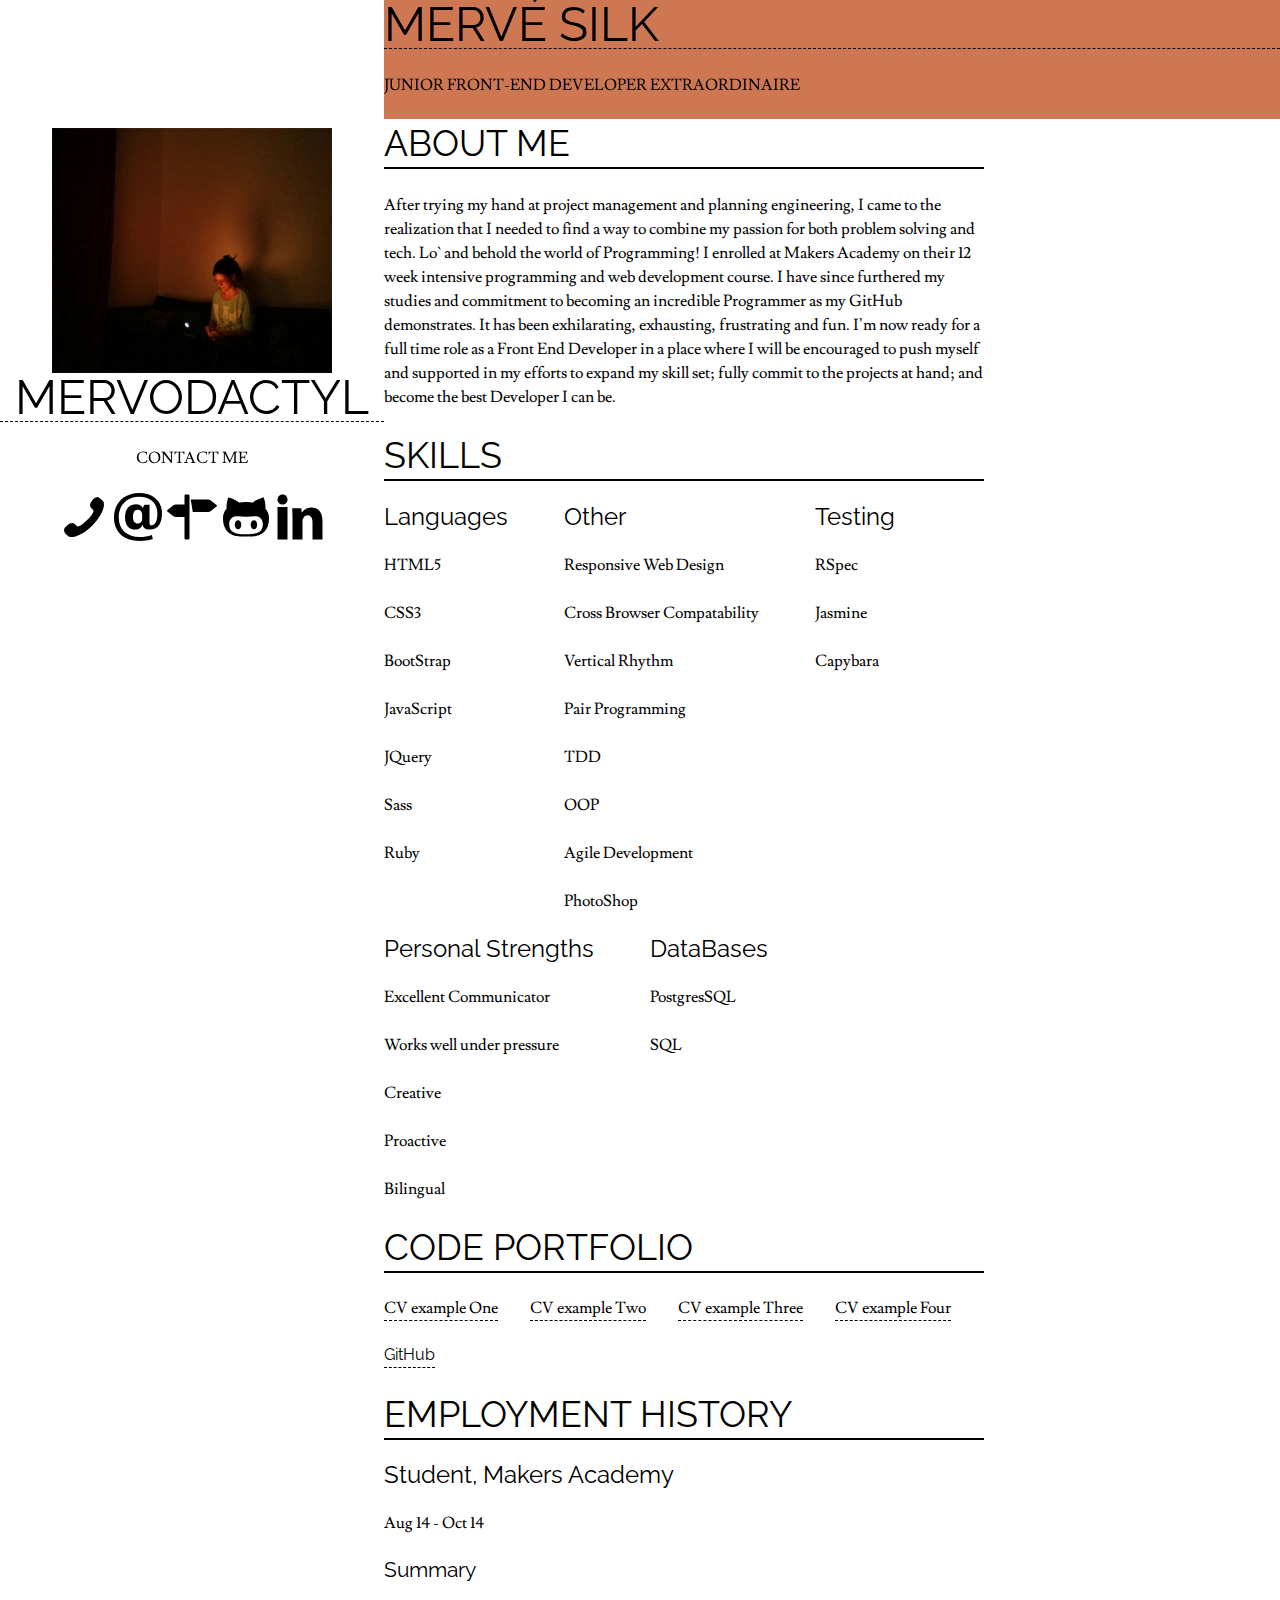
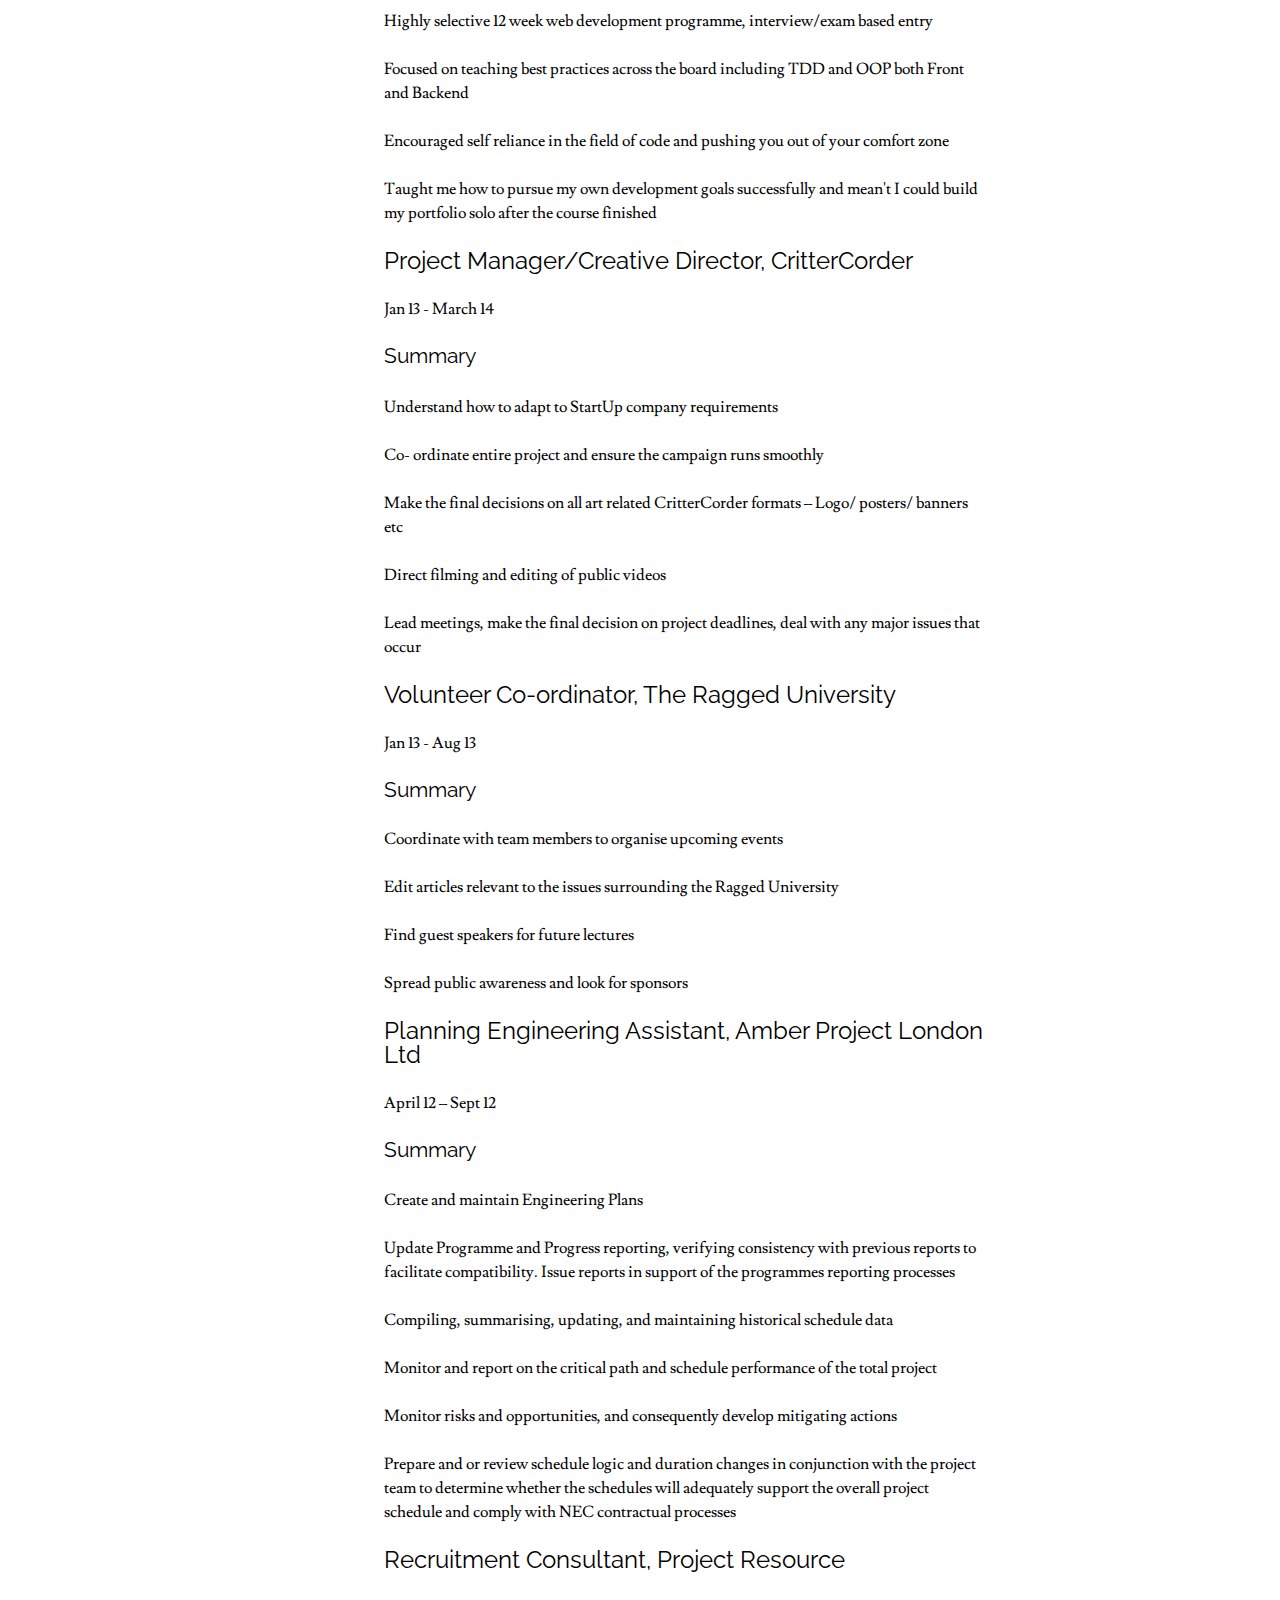
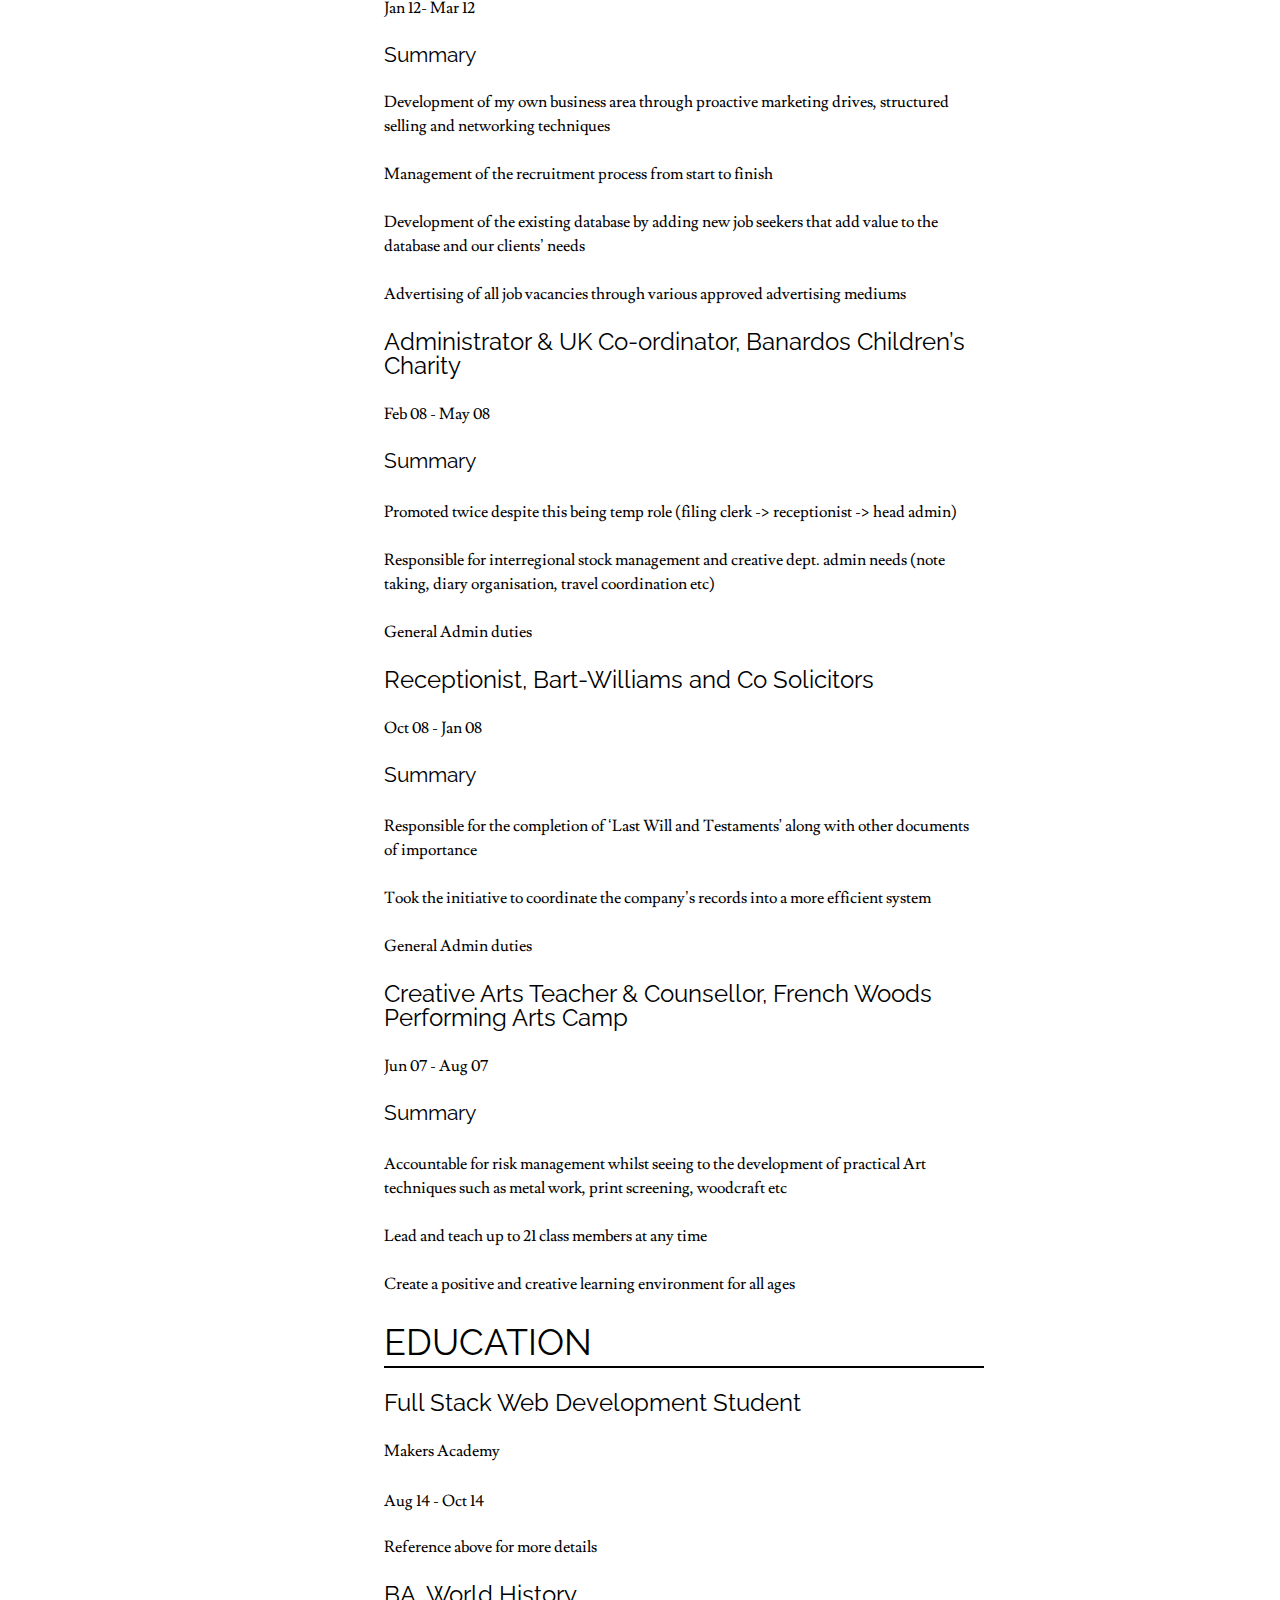
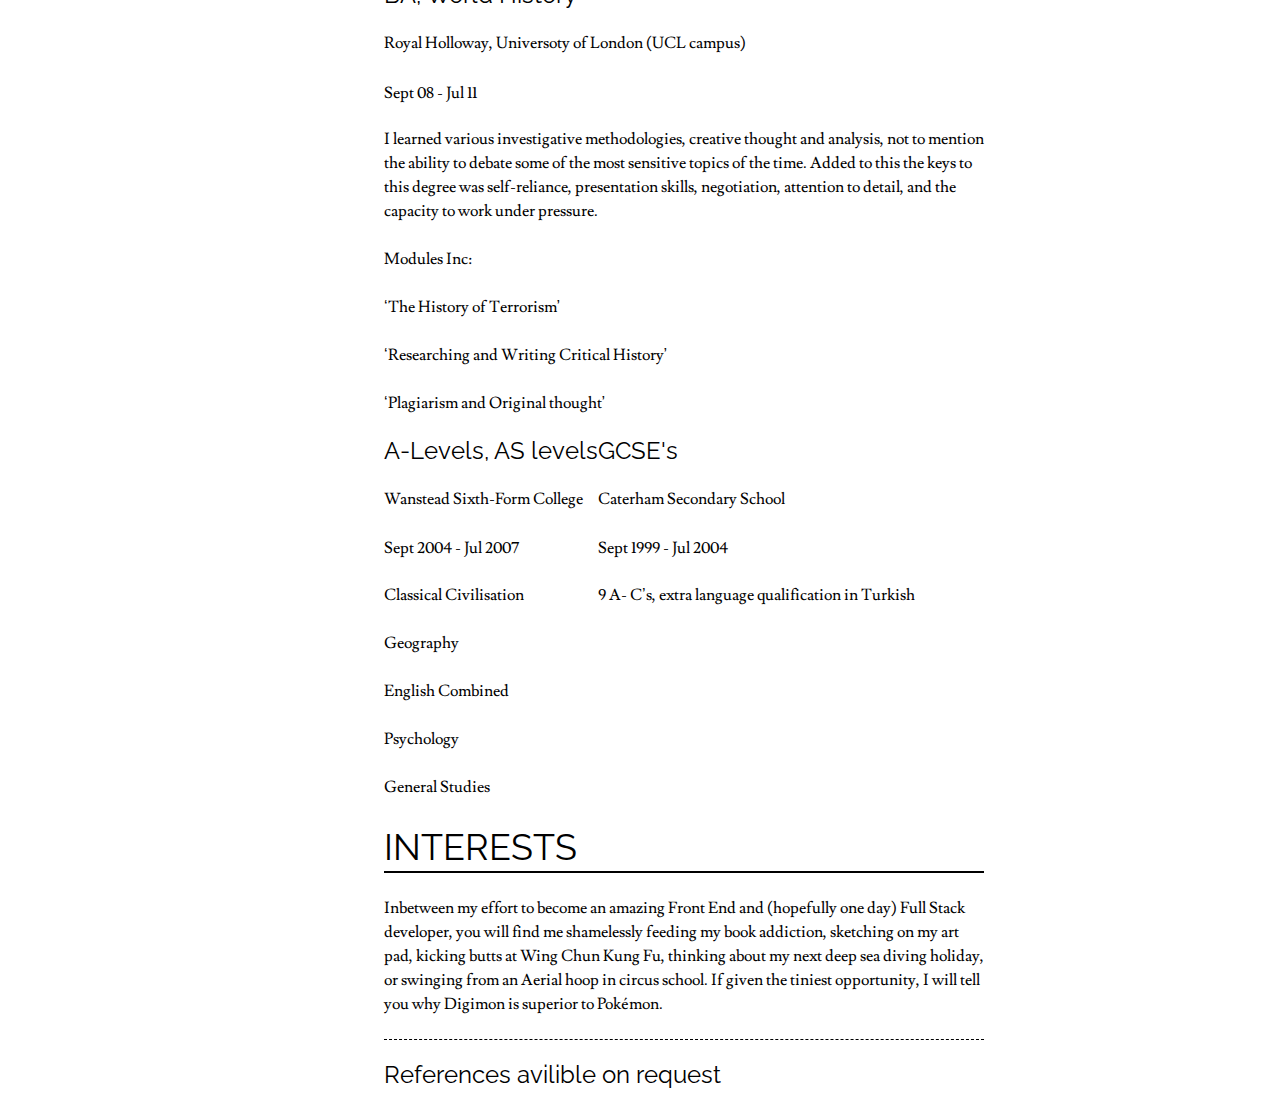
<file: index.html>
<!DOCTYPE html>
<html>
  <head>
    <meta charset="UTF-8">
    <title>CV1</title>
    <link href="./stylesheets/stylesheet.css" type="text/css" rel="stylesheet">
  </head>
    <body>
      <nav id="side-panel">
        <img id="propho" src="./images/mac_and_me_v1.jpg" alt="professional picture" title="a smile a day">
        <div id="info-card">
          <div id="contact">
            <h1>MERVODACTYL</h1>
              <p>CONTACT ME</p>
                <a href="tel:+447984474882"><img class="icons" src="images/phone.svg" alt="Phone Icon" title="Call me"></a>
                <a href="mailto:merve.silk@gmail.com"><img class="icons" src="images/email.svg" alt="Email Icon" title="Email me"></a>
                <a href="https://www.google.co.uk/maps/@51.5642351,-0.1068899,16z"><img class="icons" src="images/address.svg" alt="Address Icon" title="Find me"></a>
                <a href="https://github.com/Mervodactyl"><img class="icons" src="images/github.svg" alt="Github Icon" title="Octocat away!"></a>
                <a href="https://www.linkedin.com/profile/view?id=338496924"><img class="icons" src="images/linkedin.svg" alt="Linked in Icon" title="Link me"></a>
          </div>
      </div>
    </nav>
          <header class="header-wrap" id="visible">
            <h1>MERV&#201 <span class="blue">SILK</span></h1>
            <p>JUNIOR <span class="blue">FRONT-END DEVELOPER</span> EXTRAORDINAIRE</p>
          </header>
          <header class="header-wrap" id="hidden">
            <h1>MERV&#201 <span class="blue">SILK</span></h1>
            <p>JUNIOR <span class="blue">FRONT-END DEVELOPER</span> EXTRODINAIRE</p>
          </header>
        <main>
          <div id="profile">
            <h2><span class="orange">ABOUT</span> ME</h2>
              <p id="statement">After trying my hand at project management and planning engineering, I came to the realization that I needed to find a way to combine <span class="blue">my passion for both problem solving and tech</span>. Lo` and behold the world of Programming! I enrolled at Makers Academy on their 12 week <span class="orange">intensive programming</span> and <span class="orange">web development</span> course. I have since <span class="blue">furthered my studies</span> and <span class=c"orange">commitment to becoming an incredible Programmer</span> as my GitHub demonstrates. It has been exhilarating, exhausting, frustrating and fun. I’m now ready for a full time role as a Front End Developer in a place where I will be encouraged to push myself and supported in my efforts to expand my skill set; fully commit to the projects at hand; and become the best Developer I can be.</p>
          </div>
            <div id="skills">
              <h2>SKILLS</h2>
                <ul class="skill-sections" id="lang">
                  <h3 class="blue">Languages</h3>
                  <li>HTML5</li>
                  <li>CSS3</li>
                  <li>BootStrap</li>
                  <li>JavaScript</li>
                  <li>JQuery</li>
                  <li>Sass</li>
                  <li>Ruby</li>
                </ul>
                <ul class="skill-sections" id="mis">
                  <h3 class="orange">Other</h3>
                  <li>Responsive Web Design</li>
                  <li>Cross Browser Compatability</li>
                  <li>Vertical Rhythm</li>
                  <li>Pair Programming</li>
                  <li>TDD</li>
                  <li>OOP</li>
                  <li>Agile Development</li>
                  <li>PhotoShop</li>
                </ul>
                <ul class="skill-sections" id="test">
                  <h3 class="blue">Testing</h3>
                  <li>RSpec</li>
                  <li>Jasmine</li>
                  <li>Capybara</li>
                </ul>
                <ul class="skill-sections" id="strengths">
                  <h3 class="orange">Personal Strengths</h3>
                  <li>Excellent Communicator</li>
                  <li>Works well under pressure</li>
                  <li>Creative</li>
                  <li>Proactive</li>
                  <li id="bi">Bilingual</li>
                </ul>
                <ul class="skill-sections" id="data">
                  <h3 class="blue">DataBases</h3>
                  <li>PostgresSQL</li>
                  <li>SQL</li>
                </ul>
            </div>
              <nav>
                <h2>CODE <span class="blue">PORTFOLIO</span></h2>
                  <ul>
                    <li>CV example One</li>
                    <li>CV example Two</li>
                    <li>CV example Three</li>
                    <li>CV example Four</li>
                    <li><a href="https://github.com/Mervodactyl">GitHub</a></li>
                  </ul>
              </nav>
                <div id="history">
                  <h2><span class="orange">EMPLOYMENT</span> HISTORY</h2>
                    <h3 class="position"><span class="orange">Student, </span><a href="http://www.makersacademy.com/">Makers Academy</a></h3>
                      <p class="dates">Aug 14 - Oct 14</p>
                      <h4 class="blue sum-title">Summary</h4>
                        <ul class="sum-list">
                          <li>Highly selective 12 week web development programme, interview/exam based entry</li>
                          <li>Focused on teaching best practices across the board including TDD and OOP both Front and Backend</li>
                          <li>Encouraged self reliance in the field of code and pushing you out of your comfort zone</li>
                          <li>Taught me how to pursue my own development goals successfully and mean't I could build my portfolio solo after the course finished</li>
                        </ul>
                    <h3 class="position"><span class="orange">Project Manager/Creative Director, </span><a href="https://www.behance.net/gallery/11111993/CritterCorder-Branding">CritterCorder</a></h3>
                    <p class="dates">Jan 13 - March 14</p>
                      <h4 class="blue sum-title">Summary</h4>
                      <ul class="sum-list">
                        <li>Understand how to adapt to StartUp company requirements</li>
                        <li>Co- ordinate entire project and ensure the campaign runs smoothly</li>
                        <li>Make the final decisions on all art related CritterCorder formats – Logo/ posters/ banners etc</li>
                        <li>Direct filming and editing of public videos</li>
                        <li>Lead meetings, make the final decision on project deadlines, deal with any major issues that occur</li>
                      </ul>
                    <h3 class="position"><span class="orange">Volunteer Co-ordinator, </span><a href="http://www.ragged-online.com/">The Ragged University</a></h3>
                    <p class="dates">Jan 13 - Aug 13</p>
                      <h4 class="blue sum-title" id="sum-vol">Summary</h4>
                      <ul class="sum-list">
                        <li>Coordinate with team members to organise upcoming events</li>
                        <li>Edit articles relevant to the issues surrounding the Ragged University</li>
                        <li>Find guest speakers for future lectures</li>
                        <li>Spread public awareness and look for sponsors</li>
                      </ul>
                    <h3 class="position"><span class="orange">Planning Engineering Assistant, </span><a href="http://www.amberprojectslondon.co.uk/">Amber Project London Ltd</a></h3>
                    <p class="dates">April 12 – Sept 12</p>
                      <h4 class="blue sum-title">Summary</h4>
                      <ul class="sum-list">
                        <li>Create and maintain Engineering Plans</li>
                        <li>Update Programme and Progress reporting, verifying consistency with previous reports to facilitate compatibility. Issue reports in support of the programmes reporting processes</li>
                        <li>Compiling, summarising, updating, and maintaining historical schedule data</li>
                        <li>Monitor and report on the critical path and schedule performance of the total project</li>
                        <li>Monitor risks and opportunities, and consequently develop mitigating actions</li>
                        <li>Prepare and or review schedule logic and duration changes in conjunction with the project team to determine whether the schedules will adequately support the overall project schedule and comply with NEC contractual processes</li>
                      </ul>
                    <h3 class="position"><span class="orange">Recruitment Consultant, </span><a href="http://www.project-resource.co.uk/">Project Resource</a></h3>
                    <p class="dates">Jan 12- Mar 12</p>
                      <h4 class="blue sum-title" id="sum-rec">Summary</h4>
                      <ul class="sum-list">
                        <li>Development of my own business area through proactive marketing drives, structured selling and networking techniques</li>
                        <li>Management of the recruitment process from start to finish</li>
                        <li>Development of the existing database by adding new job seekers that add value to the database and our clients’ needs</li>
                        <li>Advertising of all job vacancies through various approved advertising mediums</li>
                      </ul>
                    <h3 class="position"><span class="orange">Administrator & UK Co-ordinator, </span><a href="http://www.barnardos.org.uk/">Banardos Children’s Charity</a></h3>
                    <p class="dates">Feb 08 - May 08</p>
                      <h4 class="blue sum-title">Summary</h4>
                      <ul class="sum-list">
                        <li>Promoted twice despite this being temp role (filing clerk -> receptionist -> head admin)</li>
                        <li>Responsible for interregional stock management and creative dept. admin needs (note taking, diary organisation, travel coordination etc)</li>
                        <li>General Admin duties</li>
                      </ul>
                    <h3 class="position"><span class="orange">Receptionist, </span><a href="http://www.bwcsolicitors.co.uk/">Bart-Williams and Co Solicitors</a></h3>
                    <p class="dates">Oct 08 - Jan 08</p>
                      <h4 class="blue sum-title">Summary</h4>
                      <ul class="sum-list">
                        <li>Responsible for the completion of ‘Last Will and Testaments’ along with other documents of importance</li>
                        <li>Took the initiative to coordinate the company’s records into a more efficient system</li>
                        <li>General Admin duties</li>
                      </ul>
                    <h3 class="position"><span class="orange">Creative Arts Teacher & Counsellor, </span><a href="https://www.frenchwoods.com/">French Woods Performing Arts Camp</a></h3>
                    <p class="dates">Jun 07 - Aug 07</p>
                      <h4 class="blue sum-title">Summary</h4>
                      <ul class="sum-list">
                        <li>Accountable for risk management whilst seeing to the development of practical Art techniques such as metal work, print screening, woodcraft etc</li>
                        <li>Lead and teach up to 21 class members at any time</li>
                        <li id="last-li">Create a positive and creative learning environment for all ages</li>
                      </ul>
                </div>
                  <section id="education">
                    <h2>EDUCATION</h2>
                      <div id="makers">
                        <h3><span class="orange">Full Stack Web Development</span> Student</h3>
                        <p class="institutes">Makers Academy</p>
                        <p>Aug 14 - Oct 14</p>
                          <div class="education-summary">
                            <p>Reference above for more details</p>
                          </div>
                      </div>
                      <div id="uni">
                        <h3><span class="blue">BA</span>, World History</h3>
                        <p class="institutes">Royal Holloway, Universoty of London (UCL campus)</p>
                        <p>Sept 08 - Jul 11</p>
                        <div class="education-summary" id="uni-sum">
                            <p>I learned various investigative methodologies, creative thought and analysis, not to mention the ability to debate some of the most sensitive topics of the time. Added to this the keys to this degree was self-reliance, presentation skills, negotiation, attention to detail, and the capacity to work under pressure.</p>
                            <p>Modules Inc:</p>
                            <p>‘The History of Terrorism’</p>
                            <p>‘Researching and Writing Critical History’</p>
                            <p>‘Plagiarism and Original thought’</p>
                          </div>
                      </div>
                      <div id="wanstead">
                        <h3><span class="orange">A</span>-Levels, <span class="orange">AS</span> levels</h3>
                        <p class="institutes">Wanstead Sixth-Form College</p>
                          <p>Sept 2004 - Jul 2007</p>
                          <div class="education-summary">
                            <p>Classical Civilisation</p>
                            <p>Geography</p>
                            <p>English Combined</p>
                            <p>Psychology</p>
                            <p>General Studies</p>
                          </div>
                      </div>
                      <div id="school">
                        <h3><span class="blue">GCSE</span>'s</h3>
                        <p class="institutes">Caterham Secondary School</p>
                          <p>Sept 1999 - Jul 2004</p>
                          <div class="education-summary">
                            <p>9 A- C’s, extra language qualification in Turkish</p>
                          </div>
                      </div>
                  </section>
              <div id="interests">
                <h2>INTERESTS</h2>
                  <p>Inbetween my effort to become an amazing Front End and (hopefully one day) Full Stack developer, you will find me shamelessly feeding my book addiction, sketching on my art pad, kicking butts at Wing Chun Kung Fu, thinking about my next deep sea diving holiday, or swinging from an Aerial hoop in circus school. If given the tiniest opportunity, I will tell you why Digimon is superior to Pokémon.</p>
              </div>
            <h3 id="references">References avilible on request</h3>
        </main>

      <script src="http://files.keyes.ie/things/baseliner/baseliner-latest.min.js"></script>
      <script>
        window.onload = function() {
          baseliner = new Baseliner(24);
        }
      </script>

    </body>
</html>
</file>
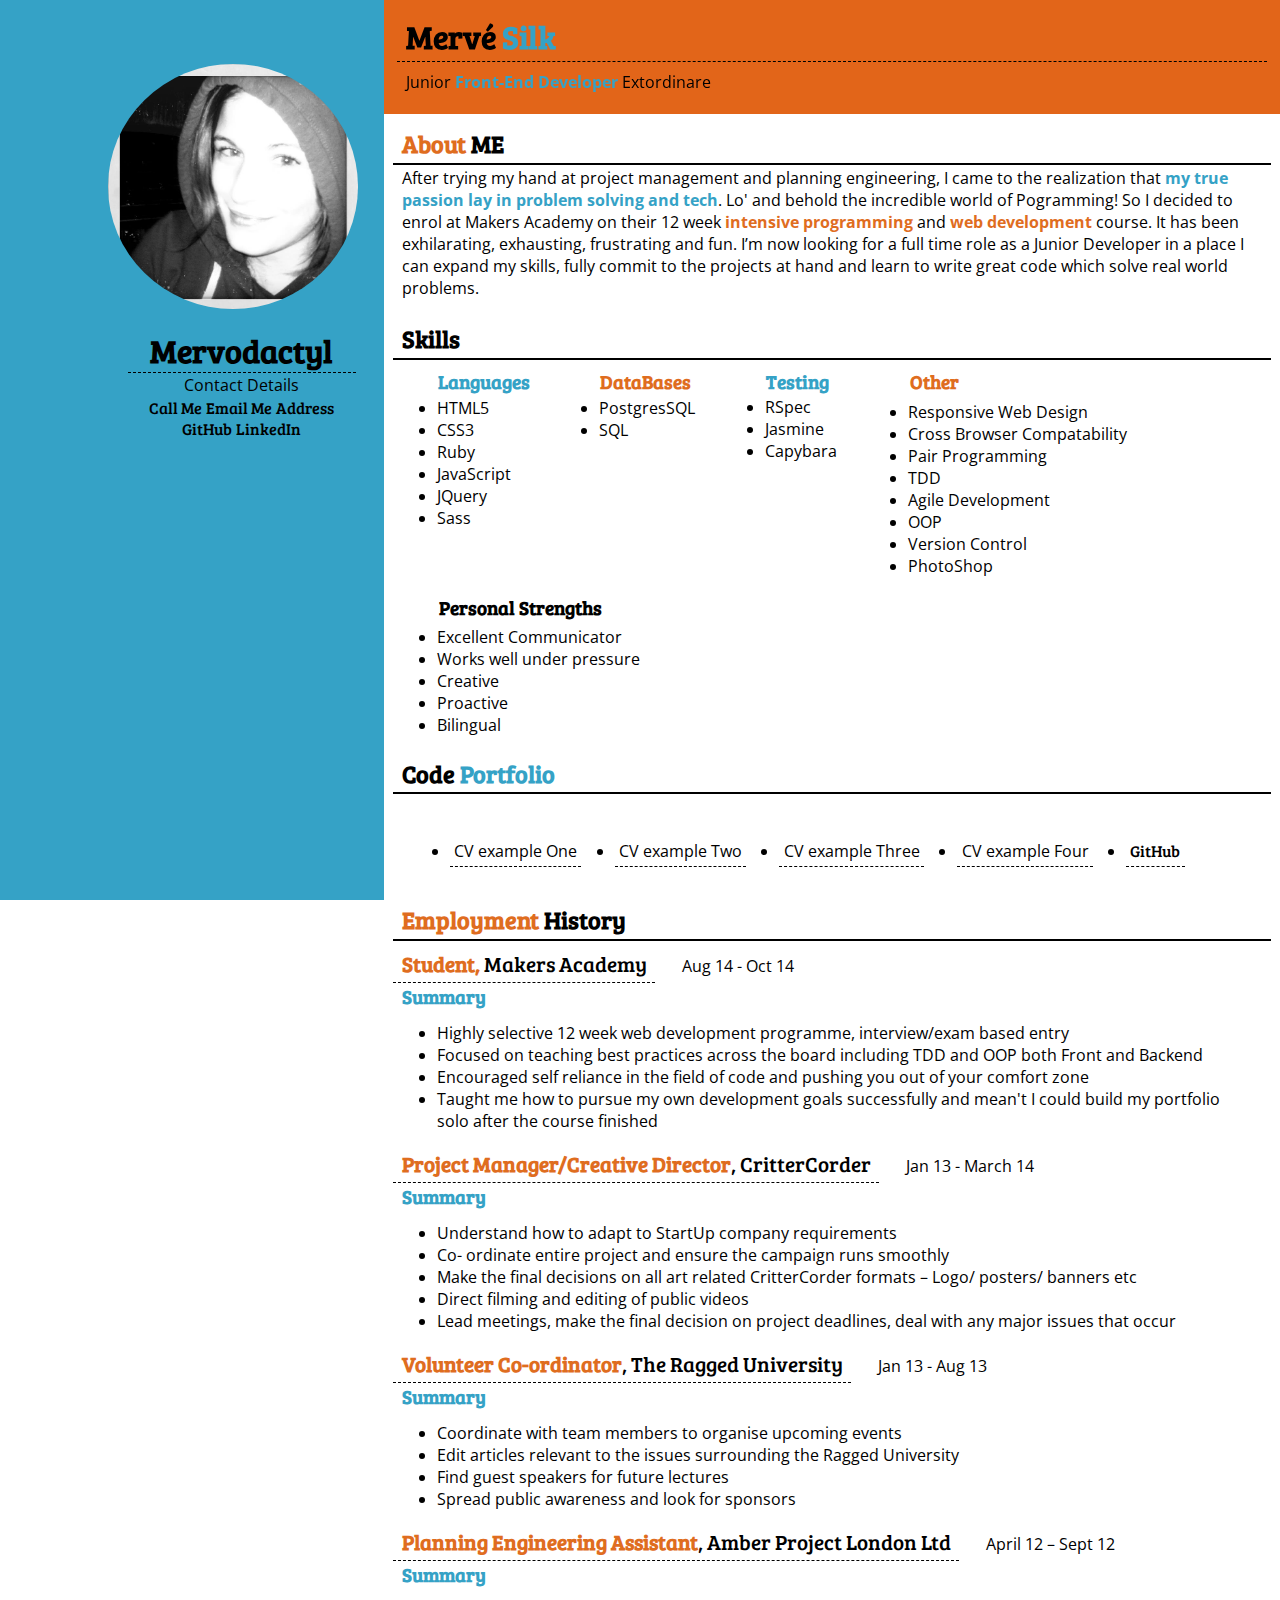
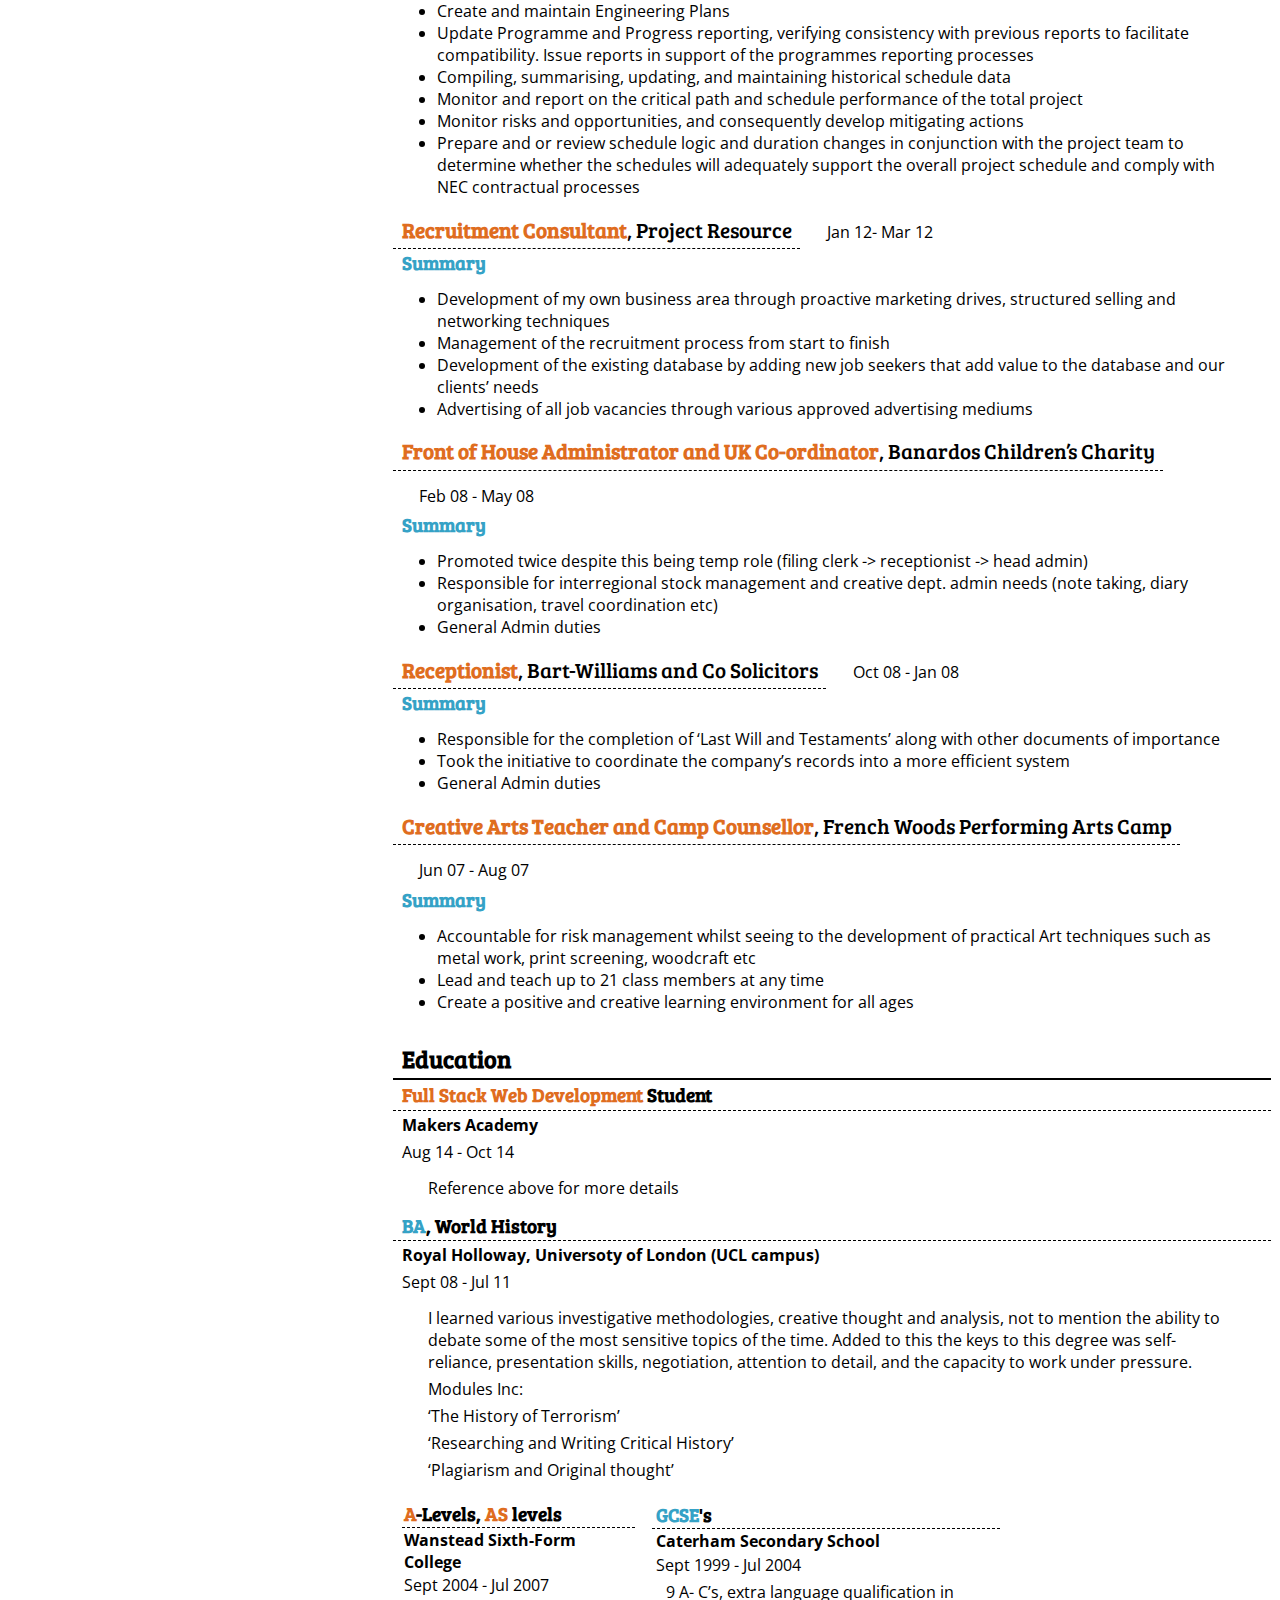
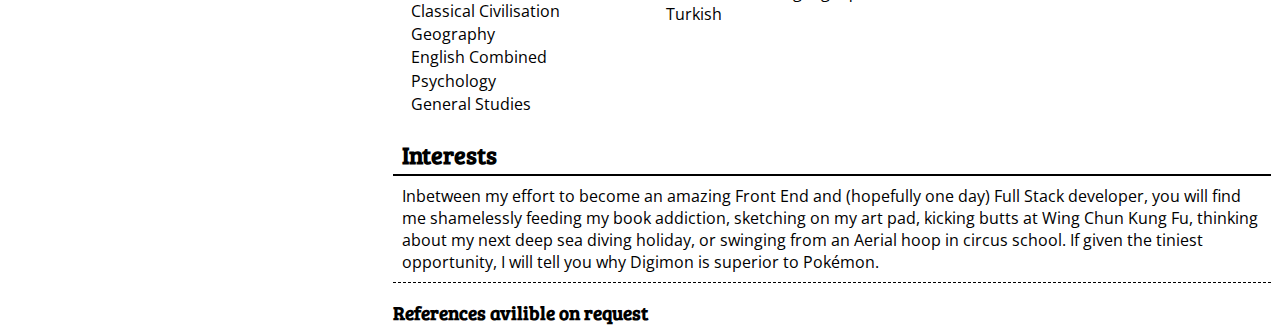
<file: CV/cv1.html>
<DOCTYPE! html>
<html>
  <head>
    <meta charset="UTF-8">
    <title>CV1</title>
    <link href="./css_cv_stylesheets/cv1_css_stylesheet.css" type="text/css" rel="stylesheet">
  </head>
    <body>
      <aside>
        <img src="./images/propho.jpg" alt="professional picture" title="a smile a day">
        <div id="info-card">
          <div id="contact">
            <h1>Mervodactyl</h1>
            <p>Contact Details</p>
            <a href="tel:+447984474882">Call Me</a>
            <a href="mailto:merve.silk@gmail.com">Email Me</a>
            <a href="https://www.google.co.uk/maps/@51.5642351,-0.1068899,16z">Address</a>
            <a href="https://github.com/Mervodactyl">GitHub</a>
            <a href="https://www.linkedin.com/profile/view?id=338496924">LinkedIn</a>
          </div>
      </div>
      </aside>
          <header class="header-wrap" id="visible">
            <h1>Mervé <span class="blue">Silk</span></h1>
            <p>Junior <span class="blue">Front-End Developer</span> Extordinare</p>
          </header>
        <main>
          <header class="header-wrap" id="hidden">
            <h1>Mervé Silk</h1>
            <p>Junior Front-End Developer Extordinare</p>
          </header>
          <div id="profile">
            <h2><span class="orange">About</span> ME</h2>
              <p id="statement">After trying my hand at project management and planning engineering, I came to the realization that <span class="blue">my true passion lay in problem solving and tech</span>. Lo' and behold the incredible world of Pogramming! So I decided to enrol at Makers Academy on their 12 week <span class="orange">intensive programming</span> and <span class="orange">web development</span> course. It has been exhilarating, exhausting, frustrating and fun. I’m now looking for a full time role as a Junior Developer in a place I can expand my skills, fully commit to the projects at hand and learn to write great code which solve real world problems.</p>
          </div>
            <div id="skills">
              <h2>Skills</h2>
                <ul class="skill-sections" id="lang">
                  <h3 class="blue">Languages</h3>
                  <li>HTML5</li>
                  <li>CSS3</li>
                  <li>Ruby</li>
                  <li>JavaScript</li>
                  <li>JQuery</li>
                  <li>Sass</li>
                </ul>
                <ul class="skill-sections" id="data">
                  <h3 class="orange">DataBases</h3>
                  <li>PostgresSQL</li>
                  <li>SQL</li>
                </ul>
                <ul class="skill-sections" id="test">
                  <h3 class="blue">Testing</h3>
                  <li>RSpec</li>
                  <li>Jasmine</li>
                  <li>Capybara</li>
                </ul>
                <ul class="skill-sections" id="mis">
                  <h3 class="orange">Other</h3>
                  <li>Responsive Web Design</li>
                  <li>Cross Browser Compatability</li>
                  <li>Pair Programming</li>
                  <li>TDD</li>
                  <li>Agile Development</li>
                  <li>OOP</li>
                  <li>Version Control</li>
                  <li>PhotoShop</li>
                </ul>
                <ul class="skill-sections" id="strengths">
                  <h3>Personal Strengths</h3>
                  <li>Excellent Communicator</li>
                  <li>Works well under pressure</li>
                  <li>Creative</li>
                  <li>Proactive</li>
                  <li>Bilingual</li>
                </ul>
            </div>
              <nav>
                <h2>Code <span class="blue">Portfolio</span></h2>
                  <ul>
                    <li>CV example One</li>
                    <li>CV example Two</li>
                    <li>CV example Three</li>
                    <li>CV example Four</li>
                    <li><a href="https://github.com/Mervodactyl">GitHub</a></li>
                  </ul>
              </nav>
                <div id="history">
                  <h2><span class="orange">Employment</span> History</h2>
                    <p class="position"><span class="orange">Student, </span><a href="http://www.makersacademy.com/">Makers Academy</a></p>
                    <p class="dates">Aug 14 - Oct 14</p>
                      <h3 class="blue">Summary</h3>
                        <ul class="summary">
                          <li>Highly selective 12 week web development programme, interview/exam based entry</li>
                          <li>Focused on teaching best practices across the board including TDD and OOP both Front and Backend</li>
                          <li>Encouraged self reliance in the field of code and pushing you out of your comfort zone</li>
                          <li>Taught me how to pursue my own development goals successfully and mean't I could build my portfolio solo after the course finished</li>
                        </ul>
                    <p class="position"><span class="orange">Project Manager/Creative Director</span>, <a href="https://www.behance.net/gallery/11111993/CritterCorder-Branding">CritterCorder</a></p>
                    <p class="dates">Jan 13 - March 14</p>
                      <h3 class="blue">Summary</h3>
                      <ul class="summary">
                        <li>Understand how to adapt to StartUp company requirements</li>
                        <li>Co- ordinate entire project and ensure the campaign runs smoothly</li>
                        <li>Make the final decisions on all art related CritterCorder formats – Logo/ posters/ banners etc</li>
                        <li>Direct filming and editing of public videos</li>
                        <li>Lead meetings, make the final decision on project deadlines, deal with any major issues that occur</li>
                      </ul>
                    <p class="position"><span class="orange">Volunteer Co-ordinator</span>, <a href="http://www.ragged-online.com/">The Ragged University</a></p>
                    <p class="dates">Jan 13 - Aug 13</p>
                      <h3 class="blue">Summary</h3>
                      <ul class="summary">
                        <li>Coordinate with team members to organise upcoming events</li>
                        <li>Edit articles relevant to the issues surrounding the Ragged University</li>
                        <li>Find guest speakers for future lectures</li>
                        <li>Spread public awareness and look for sponsors</li>
                      </ul>
                    <p class="position"><span class="orange">Planning Engineering Assistant</span>, <a href="http://www.amberprojectslondon.co.uk/">Amber Project London Ltd</a></p>
                    <p class="dates">April 12 – Sept 12</p>
                      <h3 class="blue">Summary</h3>
                      <ul class="summary">
                        <li>Create and maintain Engineering Plans</li>
                        <li>Update Programme and Progress reporting, verifying consistency with previous reports to facilitate compatibility. Issue reports in support of the programmes reporting processes</li>
                        <li>Compiling, summarising, updating, and maintaining historical schedule data</li>
                        <li>Monitor and report on the critical path and schedule performance of the total project</li>
                        <li>Monitor risks and opportunities, and consequently develop mitigating actions</li>
                        <li>Prepare and or review schedule logic and duration changes in conjunction with the project team to determine whether the schedules will adequately support the overall project schedule and comply with NEC contractual processes</li>
                      </ul>
                    <p class="position"><span class="orange">Recruitment Consultant</span>, <a href="http://www.project-resource.co.uk/">Project Resource</a></p>
                    <p class="dates">Jan 12- Mar 12</p>
                      <h3 class="blue">Summary</h3>
                      <ul class="summary">
                        <li>Development of my own business area through proactive marketing drives, structured selling and networking techniques</li>
                        <li>Management of the recruitment process from start to finish</li>
                        <li>Development of the existing database by adding new job seekers that add value to the database and our clients’ needs</li>
                        <li>Advertising of all job vacancies through various approved advertising mediums</li>
                      </ul>
                    <p class="position"><span class="orange">Front of House Administrator and UK Co-ordinator</span>, <a href="http://www.barnardos.org.uk/">Banardos Children’s Charity</a></p>
                    <p class="dates">Feb 08 - May 08</p>
                      <h3 class="blue">Summary</h3>
                      <ul class="summary">
                        <li>Promoted twice despite this being temp role (filing clerk -> receptionist -> head admin)</li>
                        <li>Responsible for interregional stock management and creative dept. admin needs (note taking, diary organisation, travel coordination etc)</li>
                        <li>General Admin duties</li>
                      </ul>
                    <p class="position"><span class="orange">Receptionist</span>, <a href="http://www.bwcsolicitors.co.uk/">Bart-Williams and Co Solicitors</a></p>
                    <p class="dates">Oct 08 - Jan 08</p>
                      <h3 class="blue">Summary</h3>
                      <ul class="summary">
                        <li>Responsible for the completion of ‘Last Will and Testaments’ along with other documents of importance</li>
                        <li>Took the initiative to coordinate the company’s records into a more efficient system</li>
                        <li>General Admin duties</li>
                      </ul>
                    <p class="position"><span class="orange">Creative Arts Teacher and Camp Counsellor</span>, <a href="https://www.frenchwoods.com/">French Woods Performing Arts Camp</a></p>
                    <p class="dates">Jun 07 - Aug 07</p>
                      <h3 class="blue">Summary</h3>
                      <ul class="summary">
                        <li>Accountable for risk management whilst seeing to the development of practical Art techniques such as metal work, print screening, woodcraft etc</li>
                        <li>Lead and teach up to 21 class members at any time</li>
                        <li>Create a positive and creative learning environment for all ages</li>
                      </ul>
                </div>
                  <section id="education">
                    <h2>Education</h2>
                      <div id="makers">
                        <h3><span class="orange">Full Stack Web Development</span> Student</h3>
                        <p class="institutes">Makers Academy</p>
                        <p>Aug 14 - Oct 14</p>
                          <div class="education-summary">
                            <p>Reference above for more details</p>
                          </div>
                      </div>
                      <div id="uni">
                        <h3><span class="blue">BA</span>, World History</h3>
                        <p class="institutes">Royal Holloway, Universoty of London (UCL campus)</p>
                        <p>Sept 08 - Jul 11</p>
                        <div class="education-summary">
                            <p>I learned various investigative methodologies, creative thought and analysis, not to mention the ability to debate some of the most sensitive topics of the time. Added to this the keys to this degree was self-reliance, presentation skills, negotiation, attention to detail, and the capacity to work under pressure.</p>
                            <p>Modules Inc:</p>
                            <p>‘The History of Terrorism’</p>
                            <p>‘Researching and Writing Critical History’</p>
                            <p>‘Plagiarism and Original thought’</p>
                          </div>
                      </div>
                      <div id="wanstead">
                        <h3><span class="orange">A</span>-Levels, <span class="orange">AS</span> levels</h3>
                        <p class="institutes">Wanstead Sixth-Form College</p>
                          <p>Sept 2004 - Jul 2007</p>
                          <div class="education-summary">
                            <p>Classical Civilisation</p>
                            <p>Geography</p>
                            <p>English Combined</p>
                            <p>Psychology</p>
                            <p>General Studies</p>
                          </div>
                      </div>
                      <div id="school">
                        <h3><span class="blue">GCSE</span>'s</h3>
                        <p class="institutes">Caterham Secondary School</p>
                          <p>Sept 1999 - Jul 2004</p>
                          <div class="education-summary">
                            <p>9 A- C’s, extra language qualification in Turkish</p>
                          </div>
                      </div>
                  </section>
              <div id="interests">
                <h2>Interests</h2>
                  <p>Inbetween my effort to become an amazing Front End and (hopefully one day) Full Stack developer, you will find me shamelessly feeding my book addiction, sketching on my art pad, kicking butts at Wing Chun Kung Fu, thinking about my next deep sea diving holiday, or swinging from an Aerial hoop in circus school. If given the tiniest opportunity, I will tell you why Digimon is superior to Pokémon.</p>
              </div>
            <h3 id="references">References avilible on request</h3>
        </main>
    </body>
</html>
</file>
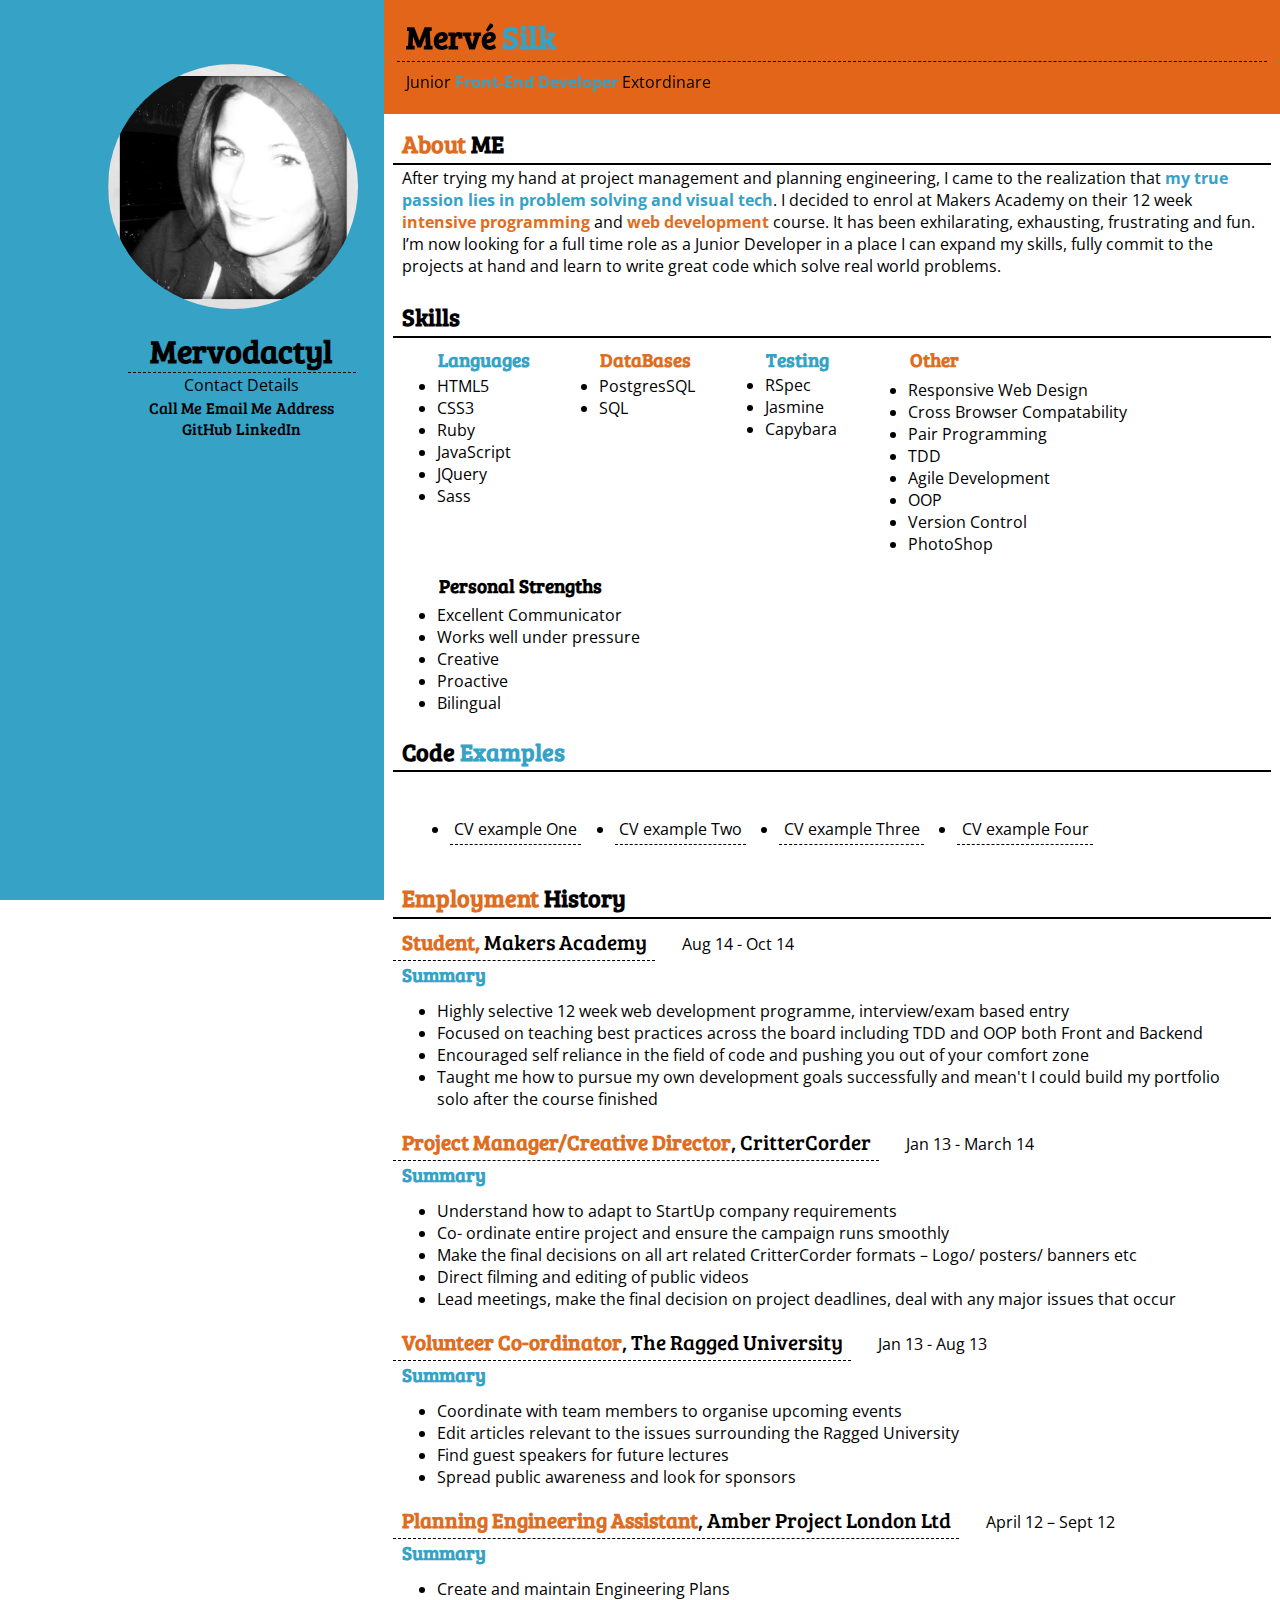
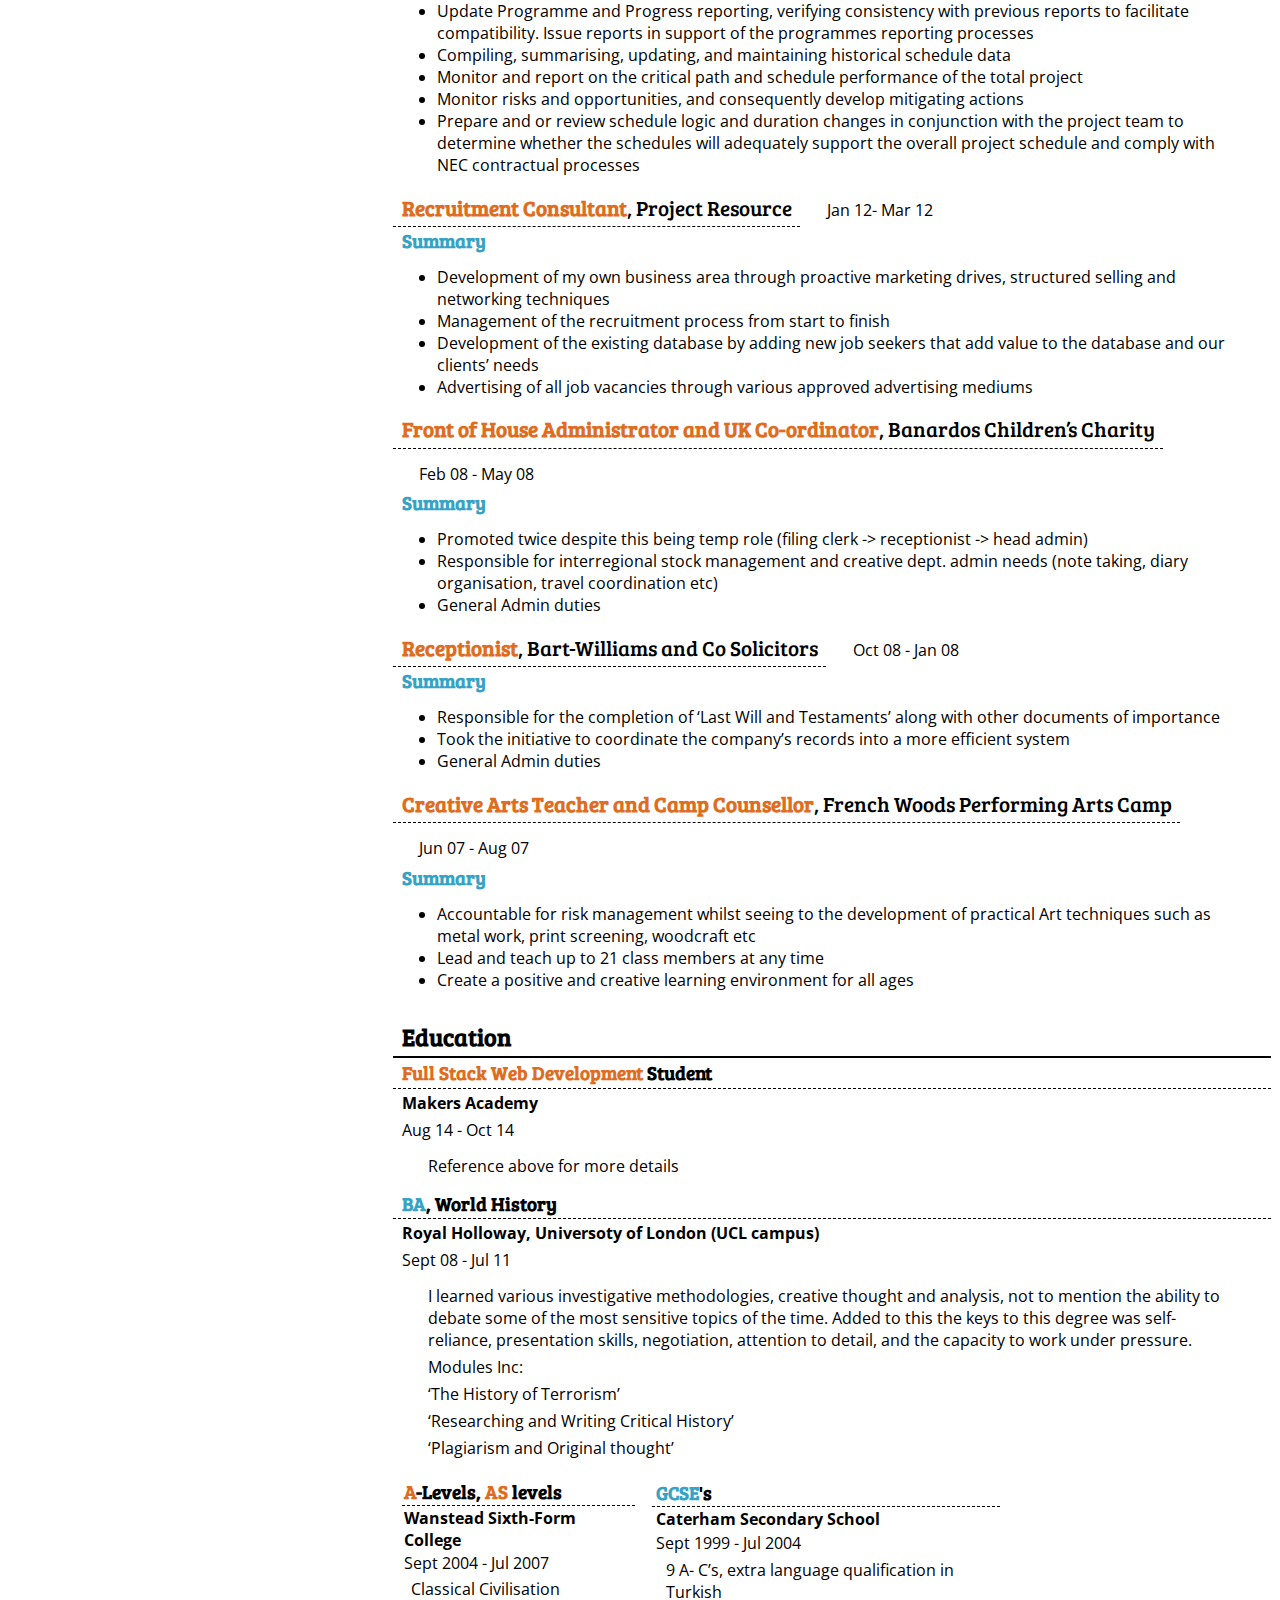
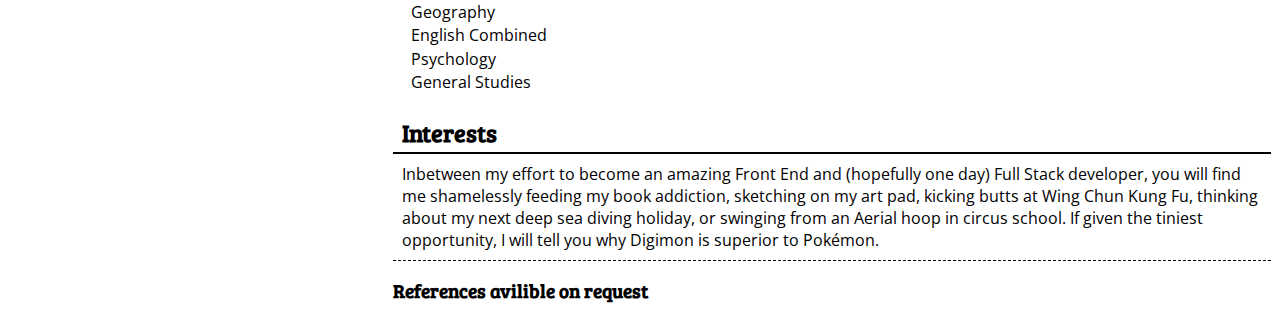
<file: Frontend/cvs/cv1.html>
<DOCTYPE! html>
<html>
  <head>
    <meta charset="UTF-8">
    <title>CV1</title>
    <link href="./css_cv_stylesheets/cv1_css_stylesheet.css" type="text/css" rel="stylesheet">
  </head>
    <body>
      <aside>
        <img src="./images/propho.jpg" alt="professional picture" title="a smile a day">
        <div id="info-card">
          <div id="contact">
            <h1>Mervodactyl</h1>
            <p>Contact Details</p>
            <a href="tel:+447984474882">Call Me</a>
            <a href="mailto:merve.silk@gmail.com">Email Me</a>
            <a href="https://www.google.co.uk/maps/@51.5642351,-0.1068899,16z">Address</a>
            <a href="https://github.com/Mervodactyl">GitHub</a>
            <a href="https://www.linkedin.com/profile/view?id=338496924">LinkedIn</a>
          </div>
      </div>
      </aside>
          <header class="header-wrap" id="visible">
            <h1>Mervé <span class="blue">Silk</span></h1>
            <p>Junior <span class="blue">Front-End Developer</span> Extordinare</p>
          </header>
        <main>
          <header class="header-wrap" id="hidden">
            <h1>Mervé Silk</h1>
            <p>Junior Front-End Developer Extordinare</p>
          </header>
          <div id="profile">
            <h2><span class="orange">About</span> ME</h2>
              <p id="statement">After trying my hand at project management and planning engineering, I came to the realization that <span class="blue">my true passion lies in problem solving and visual tech</span>. I decided to enrol at Makers Academy on their 12 week <span class="orange">intensive programming</span> and <span class="orange">web development</span> course. It has been exhilarating, exhausting, frustrating and fun. I’m now looking for a full time role as a Junior Developer in a place I can expand my skills, fully commit to the projects at hand and learn to write great code which solve real world problems.</p>
          </div>
            <div id="skills">
              <h2>Skills</h2>
                <ul class="skill-sections" id="lang">
                  <h3 class="blue">Languages</h3>
                  <li>HTML5</li>
                  <li>CSS3</li>
                  <li>Ruby</li>
                  <li>JavaScript</li>
                  <li>JQuery</li>
                  <li>Sass</li>
                </ul>
                <ul class="skill-sections" id="data">
                  <h3 class="orange">DataBases</h3>
                  <li>PostgresSQL</li>
                  <li>SQL</li>
                </ul>
                <ul class="skill-sections" id="test">
                  <h3 class="blue">Testing</h3>
                  <li>RSpec</li>
                  <li>Jasmine</li>
                  <li>Capybara</li>
                </ul>
                <ul class="skill-sections" id="mis">
                  <h3 class="orange">Other</h3>
                  <li>Responsive Web Design</li>
                  <li>Cross Browser Compatability</li>
                  <li>Pair Programming</li>
                  <li>TDD</li>
                  <li>Agile Development</li>
                  <li>OOP</li>
                  <li>Version Control</li>
                  <li>PhotoShop</li>
                </ul>
                <ul class="skill-sections" id="strengths">
                  <h3>Personal Strengths</h3>
                  <li>Excellent Communicator</li>
                  <li>Works well under pressure</li>
                  <li>Creative</li>
                  <li>Proactive</li>
                  <li>Bilingual</li>
                </ul>
            </div>
              <nav>
                <h2>Code <span class="blue">Examples</span></h2>
                  <ul>
                    <li>CV example One</li>
                    <li>CV example Two</li>
                    <li>CV example Three</li>
                    <li>CV example Four</li>
                  </ul>
              </nav>
                <div id="history">
                  <h2><span class="orange">Employment</span> History</h2>
                    <p class="position"><span class="orange">Student, </span><a href="http://www.makersacademy.com/">Makers Academy</a></p>
                    <p class="dates">Aug 14 - Oct 14</p>
                      <h3 class="blue">Summary</h3>
                        <ul class="summary">
                          <li>Highly selective 12 week web development programme, interview/exam based entry</li>
                          <li>Focused on teaching best practices across the board including TDD and OOP both Front and Backend</li>
                          <li>Encouraged self reliance in the field of code and pushing you out of your comfort zone</li>
                          <li>Taught me how to pursue my own development goals successfully and mean't I could build my portfolio solo after the course finished</li>
                        </ul>
                    <p class="position"><span class="orange">Project Manager/Creative Director</span>, <a href="https://www.behance.net/gallery/11111993/CritterCorder-Branding">CritterCorder</a></p>
                    <p class="dates">Jan 13 - March 14</p>
                      <h3 class="blue">Summary</h3>
                      <ul class="summary">
                        <li>Understand how to adapt to StartUp company requirements</li>
                        <li>Co- ordinate entire project and ensure the campaign runs smoothly</li>
                        <li>Make the final decisions on all art related CritterCorder formats – Logo/ posters/ banners etc</li>
                        <li>Direct filming and editing of public videos</li>
                        <li>Lead meetings, make the final decision on project deadlines, deal with any major issues that occur</li>
                      </ul>
                    <p class="position"><span class="orange">Volunteer Co-ordinator</span>, <a href="http://www.ragged-online.com/">The Ragged University</a></p>
                    <p class="dates">Jan 13 - Aug 13</p>
                      <h3 class="blue">Summary</h3>
                      <ul class="summary">
                        <li>Coordinate with team members to organise upcoming events</li>
                        <li>Edit articles relevant to the issues surrounding the Ragged University</li>
                        <li>Find guest speakers for future lectures</li>
                        <li>Spread public awareness and look for sponsors</li>
                      </ul>
                    <p class="position"><span class="orange">Planning Engineering Assistant</span>, <a href="http://www.amberprojectslondon.co.uk/">Amber Project London Ltd</a></p>
                    <p class="dates">April 12 – Sept 12</p>
                      <h3 class="blue">Summary</h3>
                      <ul class="summary">
                        <li>Create and maintain Engineering Plans</li>
                        <li>Update Programme and Progress reporting, verifying consistency with previous reports to facilitate compatibility. Issue reports in support of the programmes reporting processes</li>
                        <li>Compiling, summarising, updating, and maintaining historical schedule data</li>
                        <li>Monitor and report on the critical path and schedule performance of the total project</li>
                        <li>Monitor risks and opportunities, and consequently develop mitigating actions</li>
                        <li>Prepare and or review schedule logic and duration changes in conjunction with the project team to determine whether the schedules will adequately support the overall project schedule and comply with NEC contractual processes</li>
                      </ul>
                    <p class="position"><span class="orange">Recruitment Consultant</span>, <a href="http://www.project-resource.co.uk/">Project Resource</a></p>
                    <p class="dates">Jan 12- Mar 12</p>
                      <h3 class="blue">Summary</h3>
                      <ul class="summary">
                        <li>Development of my own business area through proactive marketing drives, structured selling and networking techniques</li>
                        <li>Management of the recruitment process from start to finish</li>
                        <li>Development of the existing database by adding new job seekers that add value to the database and our clients’ needs</li>
                        <li>Advertising of all job vacancies through various approved advertising mediums</li>
                      </ul>
                    <p class="position"><span class="orange">Front of House Administrator and UK Co-ordinator</span>, <a href="http://www.barnardos.org.uk/">Banardos Children’s Charity</a></p>
                    <p class="dates">Feb 08 - May 08</p>
                      <h3 class="blue">Summary</h3>
                      <ul class="summary">
                        <li>Promoted twice despite this being temp role (filing clerk -> receptionist -> head admin)</li>
                        <li>Responsible for interregional stock management and creative dept. admin needs (note taking, diary organisation, travel coordination etc)</li>
                        <li>General Admin duties</li>
                      </ul>
                    <p class="position"><span class="orange">Receptionist</span>, <a href="http://www.bwcsolicitors.co.uk/">Bart-Williams and Co Solicitors</a></p>
                    <p class="dates">Oct 08 - Jan 08</p>
                      <h3 class="blue">Summary</h3>
                      <ul class="summary">
                        <li>Responsible for the completion of ‘Last Will and Testaments’ along with other documents of importance</li>
                        <li>Took the initiative to coordinate the company’s records into a more efficient system</li>
                        <li>General Admin duties</li>
                      </ul>
                    <p class="position"><span class="orange">Creative Arts Teacher and Camp Counsellor</span>, <a href="https://www.frenchwoods.com/">French Woods Performing Arts Camp</a></p>
                    <p class="dates">Jun 07 - Aug 07</p>
                      <h3 class="blue">Summary</h3>
                      <ul class="summary">
                        <li>Accountable for risk management whilst seeing to the development of practical Art techniques such as metal work, print screening, woodcraft etc</li>
                        <li>Lead and teach up to 21 class members at any time</li>
                        <li>Create a positive and creative learning environment for all ages</li>
                      </ul>
                </div>
                  <section id="education">
                    <h2>Education</h2>
                      <div id="makers">
                        <h3><span class="orange">Full Stack Web Development</span> Student</h3>
                        <p class="institutes">Makers Academy</p>
                        <p>Aug 14 - Oct 14</p>
                          <div class="education-summary">
                            <p>Reference above for more details</p>
                          </div>
                      </div>
                      <div id="uni">
                        <h3><span class="blue">BA</span>, World History</h3>
                        <p class="institutes">Royal Holloway, Universoty of London (UCL campus)</p>
                        <p>Sept 08 - Jul 11</p>
                        <div class="education-summary">
                            <p>I learned various investigative methodologies, creative thought and analysis, not to mention the ability to debate some of the most sensitive topics of the time. Added to this the keys to this degree was self-reliance, presentation skills, negotiation, attention to detail, and the capacity to work under pressure.</p>
                            <p>Modules Inc:</p>
                            <p>‘The History of Terrorism’</p>
                            <p>‘Researching and Writing Critical History’</p>
                            <p>‘Plagiarism and Original thought’</p>
                          </div>
                      </div>
                      <div id="wanstead">
                        <h3><span class="orange">A</span>-Levels, <span class="orange">AS</span> levels</h3>
                        <p class="institutes">Wanstead Sixth-Form College</p>
                          <p>Sept 2004 - Jul 2007</p>
                          <div class="education-summary">
                            <p>Classical Civilisation</p>
                            <p>Geography</p>
                            <p>English Combined</p>
                            <p>Psychology</p>
                            <p>General Studies</p>
                          </div>
                      </div>
                      <div id="school">
                        <h3><span class="blue">GCSE</span>'s</h3>
                        <p class="institutes">Caterham Secondary School</p>
                          <p>Sept 1999 - Jul 2004</p>
                          <div class="education-summary">
                            <p>9 A- C’s, extra language qualification in Turkish</p>
                          </div>
                      </div>
                  </section>
              <div id="interests">
                <h2>Interests</h2>
                  <p>Inbetween my effort to become an amazing Front End and (hopefully one day) Full Stack developer, you will find me shamelessly feeding my book addiction, sketching on my art pad, kicking butts at Wing Chun Kung Fu, thinking about my next deep sea diving holiday, or swinging from an Aerial hoop in circus school. If given the tiniest opportunity, I will tell you why Digimon is superior to Pokémon.</p>
              </div>
            <h3 id="references">References avilible on request</h3>
        </main>
    </body>
</html>
</file>
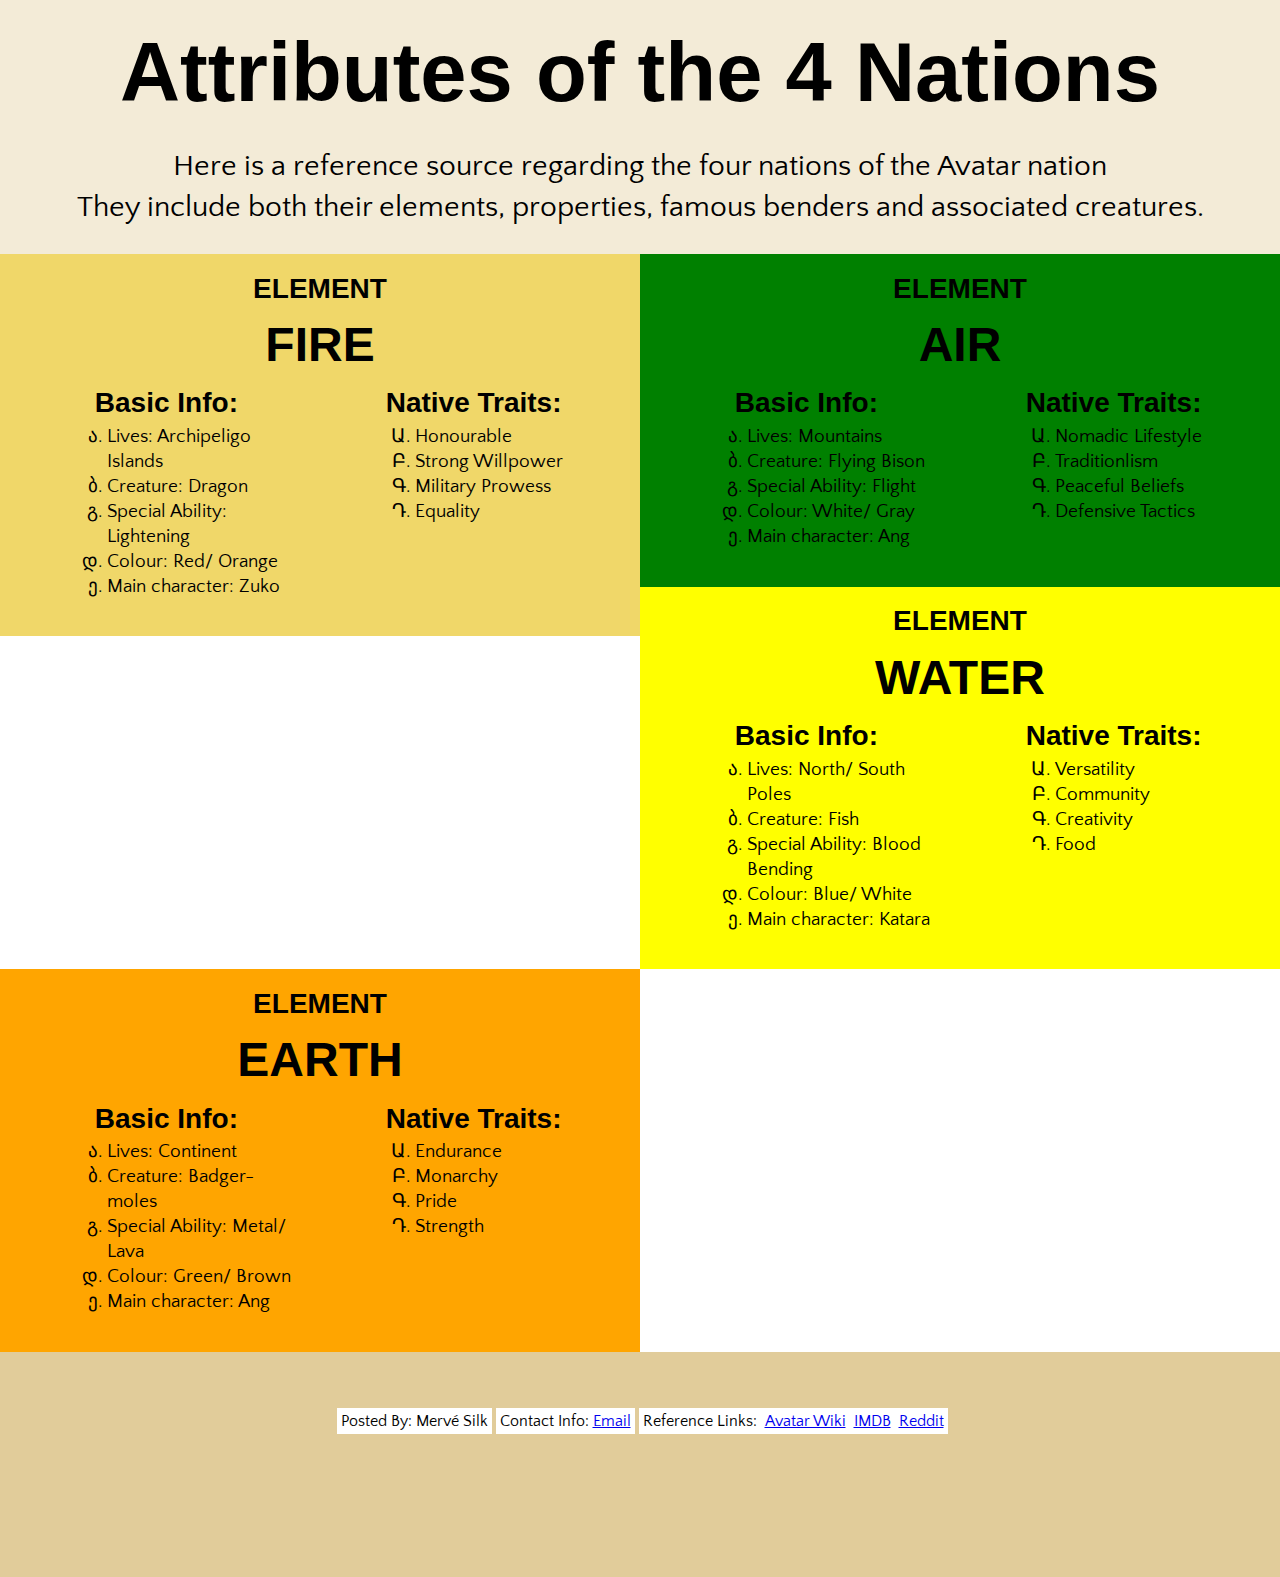
<file: Frontend/ex1/avatar.html>
<!DOCTYPE html>
<html>
  <head>
    <meta charset="UTF-8">
    <title>Avatar</title>
    <link href="./css_stylesheets/avatar_stylesheet.css" type="text/css" rel="stylesheet">
  </head>
  <body>
    <header>
      <h1>Attributes of the 4 Nations</h1>
      <p>Here is a reference source regarding the four nations of the Avatar nation<br> They include both their elements, properties, famous benders and associated creatures.</p>
    </header>
      <section class="nation" id="fire">
      <h3>ELEMENT</h3>
      <h2>FIRE</h2>
      <div class="first_list">
        <h4 class="list_header">Basic Info:</h4>
        <ul>
          <li>Lives: Archipeligo Islands</li>
          <li>Creature: Dragon</li>
          <li>Special Ability: Lightening</li>
          <li>Colour: Red/ Orange</li>
          <li>Main character: Zuko</li>
        </ul>
      </div>
      <div class="second_list">
      <h4 class="list_header">Native Traits:</h4>
        <ol>
          <li>Honourable</li>
          <li>Strong Willpower</li>
          <li>Military Prowess</li>
          <li>Equality</li>
        </ol>
      </div>
    </section>
    <section class="nation" id="air">
      <h3>ELEMENT</h3>
      <h2>AIR</h2>
      <div class="first_list">
        <h4 class="list_header">Basic Info:</h4>
        <ul>
          <li>Lives: Mountains</li>
          <li>Creature: Flying Bison</li>
          <li>Special Ability: Flight</li>
          <li>Colour: White/ Gray</li>
          <li>Main character: Ang</li>
        </ul>
      </div>
      <div class="second_list">
      <h4 class="list_header">Native Traits:</h4>
        <ol>
          <li>Nomadic Lifestyle</li>
          <li>Traditionlism</li>
          <li>Peaceful Beliefs</li>
          <li>Defensive Tactics</li>
        </ol>
      </div>
    </section>
    <section class="nation" id="water">
      <h3>ELEMENT</h3>
      <h2>WATER</h2>
      <div class="first_list">
          <h4 class="list_header">Basic Info:</h4>
        <ul>
          <li>Lives: North/ South Poles</li>
          <li>Creature: Fish</li>
          <li>Special Ability: Blood Bending</li>
          <li>Colour: Blue/ White</li>
          <li>Main character: Katara</li>
        </ul>
      </div>
      <div class="second_list">
      <h4 class="list_header">Native Traits:</h4>
        <ol>
          <li>Versatility</li>
          <li>Community</li>
          <li>Creativity</li>
          <li>Food</li>
        </ol>
      </div>
    </section>
    <section class="nation" id="earth">
      <h3>ELEMENT</h3>
      <h2>EARTH</h2>
      <div class="first_list">
          <h4 class="list_header">Basic Info:</h4>
        <ul>
          <li>Lives: Continent</li>
          <li>Creature: Badger-moles</li>
          <li>Special Ability: Metal/ Lava</li>
          <li>Colour: Green/ Brown</li>
          <li>Main character: Ang</li>
        </ul>
      </div>
      <div class="second_list">
      <h4 class="list_header">Native Traits:</h4>
        <ol>
          <li>Endurance</li>
          <li>Monarchy</li>
          <li>Pride</li>
          <li>Strength</li>
        </ol>
      </div>
    </section>
      <footer>
        <div id="links">
        <ul id="horizontal-list">
          <li>Posted By: Mervé Silk</li>
          <li>Contact Info: <a href="https://www.gmail.com/intl/or/mail/help/about.html">Email</a></li>
          <li class="ref-links">Reference Links:</li>
          <li class="ref-links"><a href="http://avatar.wikia.com/wiki/Avatar_Wiki">Avatar Wiki</a></li>
          <li class="ref-links"><a href="http://www.imdb.com/title/tt0417299/">IMDB</a></li>
          <li class="ref-links"><a href="http://www.reddit.com/r/TheLastAirbender/">Reddit</a></li>
        </ul>
        </div>
      </footer>
  </body>
</html>
</file>
<file: stylesheets/stylesheet.css>
/*  CSS stylesheet for - 'Desktop/CV/cv1.html'
*                        'https://github.com/Mervodactyl/Frontend.git'
*   <style type="text/css">
*
*   Standard size
=============================================================================*/
/*@import url(normalize.css);*/
@import url(meyer-reset.css);
@import url(http://fonts.googleapis.com/css?family=Raleway:700);
@import url(http://fonts.googleapis.com/css?family=Lusitana);

* {
  -webkit-box-sizing: border-box;
     -moz-box-sizing: border-box;
          box-sizing: border-box;
}

html, body {
  height: 100%;
  min-height: 100%;
  width: 100%;
  padding: 0;
  margin: 0;
  line-height: 1.5em;
}

body {
  font-size: 100%;
}

h1 {
  font-size: 3em;
  line-height: 1em;
  margin-bottom: 0.5em;

  font-family: 'Raleway', serif;
  border-bottom: 1px dashed;
}

h2 {
  font-size: 2.25em;
  line-height: 1.333333333333333em;
  margin-bottom: 0.65em;

  font-family: 'Raleway', serif;
  border-bottom: 2px solid;
}

h3 {
  font-size: 1.5em;
  line-height: 1em;
  margin-bottom: 1em;

  font-family: 'Raleway', serif;
  /*border-bottom: 1px dashed;*/
}

h4 {
  font-size: 1.3em;
  line-height: 1.1em;
  margin-bottom: 1.1em;

  font-family: 'Raleway', serif;
}

h6, p {
  font-size: 1em;
  line-height: 1.5em;
  margin-bottom: 1.4em;

  font-family: 'Lusitana', sans-serif;
}

li {
  font-size: 1em;
  line-height: 1.5em;
  margin-bottom: 1.5em;
}

ul {
  font-family: 'Lusitana', sans-serif;
}

a:link {
  font-family: 'Raleway', serif;
  text-decoration: none;
  color: black;
  }
  a:visited {
    text-decoration: none;
    color: #DF6D1F;
  }
    a:hover {
      color: #35A2C6;
    }

/*.orange {
  color:#DF6D1F;
  font-weight: bold;
}

.blue {
  color: #35A2C6;
  font-weight: bold;
}*/

#side-panel {
  position: fixed;
  top: 0;
  left: 0;
  width: 30%;
  height: 100%;
  padding-top: 10%;
  /*padding: 5% 2% ;*/
  /*background-color: #35A2C6;*/
}
  #side-panel #propho {
    display: block;
    margin: 0 auto;

    /*float: right;*/
    /*margin: 0;*/
    width: 280px;
    height: 245px;
    /*border-radius: 50%;*/
    box-shadow: 0px 0px 5px #fff;
  }
    #side-panel #info-card {
      clear: right;
      /*padding: 5% 0% 5% 30%;*/
    }
      #side-panel #info-card #contact {
        /*padding: 1%;*/
        text-align: center;
      }
        #side-panel #info-card #contact a:hover .icons{
          -moz-box-shadow: 0px 0px 5px #fff;
          -webkit-box-shadow: 0px 0px 5px #fff;
          box-shadow: 0px 0px 5px #fff;
        }
        #side-panel #info-card #contact a:active .icons{
          -moz-box-shadow: 0px 0px 5px #fff;
          -webkit-box-shadow: 0px 0px 5px #fff;
          box-shadow: 0px 0px 5px #fff;
          height: 60px;
          width: 60px;
        }
        #side-panel #info-card #contact a:visited .icons{
          -moz-box-shadow: 0px 0px 5px #DF6D1F;
          -webkit-box-shadow: 0px 0px 5px #DF6D1F;
          box-shadow: 0px 0px 5px #DF6D1F;
        }
          #side-panel #info-card #contact a .icons {
            height: 50px;
            width: 50px;
            /*border-radius: 50%;*/
          }

#visible {
  position: fixed;
  top: 0;
  float: right;
  left: 30%;
  z-index: 1;
  width: 70%;
  /*padding: 1%;*/
  /*margin: 0;*/
  /*background: rgba(223, 84, 0, 0.9);*/
  background: rgba(184, 63, 9, 0.7)
}
  header p {
    /*padding: 1%;*/
  }
  #hidden {
    visibility: hidden;
    top: 0;
    left: 30%;
    width: 100%;
    /*padding: 1%;*/
    opacity: 0.7;
    /*margin: 0;*/
    /*background-color: rgba(223, 84, 0, 0.9);*/
  }
    header p {
      /*padding: 1%;*/
    }


main {
  clear: left;
  float: left;
  margin-left: 30%;
  max-width: 75ch;
}


#profile {
  /*padding: 1%;*/
  /*margin: 0;*/
}

#skills h3 {
  border-bottom: 0;
  /*padding-bottom: 3%;*/
}
  #skills .skill-sections {
    /*padding: 1% 3% 1% 5%;*/
    /*margin: 0;*/
    margin-right: 3.5em;
    float: left;
  }
      #strengths {
        clear: left;
      }
      #bi {
        margin-bottom: 1.4em;
      }

nav{
  clear: left;
  /*padding: 1%;*/
  }
    nav li {
      float: left;
      margin-right: 2em;
      margin-bottom: 1.35em;
      /*padding: 0.5%;*/
      /*margin: 3% 2%;*/
      border-bottom: 1px dashed;
    }

#history {
  clear: left;
}
  #history h3 {
    clear: left;

  }
  #history h4 {
    clear: left;
    border-bottom: 0;
    /*margin-bottom: 1em;*/
  }
      #history .dates {
          clear: left;
          float: left;
          margin-bottom: 1.5em;
      }
        .sum-title {
          margin-bottom: 1.3em;
        }
        #sum-vol {
          margin-bottom: 1.2em;
        }
        #sum-rec {
          margin-bottom: 1.1em;
        }
        #last-li {
          margin-bottom: 1.35em;
        }

.institutes {
  margin-bottom: 1.6em;
  /*background-color: pink;*/
}

.education-summary {
  margin-bottom: 1.5em;
}

.education-summary p {
  margin-bottom: 1.5em;
}

#uni-sum p {
  margin-bottom: 1.5em;
}

#uni h3 {
  margin-bottom: 1.9;
}

  #wanstead {
    float: left;
    /*padding: 1%;*/
    /*margin: 0;*/
  }
  #school {
    float: left;
    /*padding: 1%;*/
    /*margin: 0;*/
  }

#interests {
  clear: left;
  /*padding: 1%;*/
  /*margin: 0;*/
}
  #interests p {
    padding-bottom: 1.45em;
    /*padding: 1%;*/
    /*margin: 0;*/
  border-bottom: 1px dashed;
  }

#references {
  /*padding: 1%;*/
  border-bottom: 0;
}
</file>
<file: CV/css_cv_stylesheets/cv1_css_stylesheet.css>
/*  CSS stylesheet for - 'Desktop/Frontend/cvs/cv1.html'
*                        'https://github.com/Mervodactyl/Frontend.git'
*   <style type="text/css">
*
*   Standard size
=============================================================================*/
@import url(http://fonts.googleapis.com/css?family=Bree+Serif);
@import url(http://fonts.googleapis.com/css?family=Open+Sans:700,400);

* {
  -webkit-box-sizing: border-box;
     -moz-box-sizing: border-box;
          box-sizing: border-box;
}

html, body {
  height: 100%;
  min-height: 100%;
  width: 100%;
  padding: 0;
  margin: 0;
  /*border: 1px solid;*/
}

h1 {
  padding: 0.3% 1%;
  margin: 0;
  /*background-color: #00FF80;*/
  font-family: 'Bree Serif', serif;
  border-bottom: 1px dashed;
}

h2 {
  padding: 0.3% 1%;
  margin: 0;
  /*background-color: #FF530D;*/
  font-family: 'Bree Serif', serif;
  /*border: 1px solid;*/
  border-bottom: 2px solid;
}

h3 {
  padding: 0.3% 1%;
  margin: 0;
  /*background-color: white;*/
  font-family: 'Bree Serif', serif;
  /*border: 1px solid;*/
  border-bottom: 1px dashed;
}

p {
  padding: 0.3% 1%;
  margin: 0;
  font-family: 'Open Sans', sans-serif;
  /*border: 1px solid;*/
}

ul {
  font-family: 'Open Sans', sans-serif;
  /*border: 1px solid;*/
}

a:link {
  font-family: 'Bree Serif', serif;
  text-decoration: none;
  color: black;
  }
  a:visited {
    text-decoration: none;
    color: #DF6D1F;
  }
    a:hover {
      color: #35A2C6;
    }
      a:active {
        color: ;
      }

.orange {
  color:#DF6D1F;
  font-weight: bold;
}

.blue {
  color: #35A2C6;
  font-weight: bold;
}

img {
  float: right;
  margin: 0;
  width: 250px;
  height: 245px;
  border-radius: 50%
}

aside {
  position: fixed;
  top: 0;
  left: 0;
  width: 30%;
  height: 100%;
  padding: 5% 2% ;
  background-color: #35A2C6;
}
  aside #info-card {
    clear: right;
    padding: 5% 0% 5% 30%;
    /*background-color: white;*/
  }
    aside #info-card #contact {
      padding: 1%;
      text-align: center;
      /*background-color: #B24813;*/
    }

#visible {
  position: fixed;
  top: 0;
  float: right;
  left: 30%;
  z-index: 1;
  width: 70%;
  padding: 1%;
  /*opacity: 0.7;*/
  margin: 0;
  background: rgba(223, 84, 0, 0.9);
}
  header p {
    padding: 1%;
  }

  #hidden {
    visibility: hidden;
    top: 0;
    left: 30%;
    width: 100%;
    padding: 1.5%;
    opacity: 0.7;
    margin: 0;
    background-color: rgba(223, 84, 0, 0.5);
  }
    header p {
      padding: 1%;
    }


main {
  clear: left;
  float: right;
  left: 30%;
  width: 70%;
  height: 100%;
  /*border: 1px solid;*/
}


#profile {
  padding: 1%;
  margin: 0;
  /*background-color: blue;*/
  /*border: 1px solid;*/
}
  #profile p {
    /*background-color: #F5F6CE;*/
    /*border: 1px solid;*/
  }

#skills {
  padding: 1%;
  margin: 0;
  /*background-color: red;*/
}
  #skills .skill-sections {
    padding: 1% 3% 1% 5%;
    margin: 0;
    float: left;
    /*border: 1px solid;*/
    /*background-color: yellow;*/
  }
    #skills h3 {
      border-bottom: 0;
      padding-bottom: 3%;
    }

nav {
  clear: left;
  padding: 1%;
  }
    nav li {
      float: left;
      padding: 0.5%;
      margin: 3% 2%;
      border-bottom: 1px dashed;
    }

#history {
  clear: left;
  padding: 1%;
  margin: 0;
  /*background-color: orange;*/
}
  #history h3 {
    clear: left;
    border-bottom: 0;
    padding: 0.1% 1% 0.5% 1%;
  }
    #history .position {
      float: left;
      padding: 1% 1% 0.5% 1%;
      font-family: 'Bree Serif', serif;
      font-size: 1.3em;
      border-bottom: 1px dashed;
    }
      #history .dates {
          float: left;
          padding: 1.62% 1% 0.5% 1%;
          margin: 0% 0% 0% 2%;
      }
        .summary {
          padding: 1%;
        }
          #history ul {
            padding: 1% 5%;
            margin: 0;
          }

#education {
  padding: 1%;
  margin: 0;
}
    .institutes {
      font-weight: bold;
    }
      .education-summary {
        padding: 1% 3%;
      }

  #wanstead {
    float: left;
    padding: 1%;
    margin: 0;
  }
  #school {
    float: left;
    padding: 1%;
    margin: 0;
  }

#interests {
  clear: left;
  padding: 1%;
  margin: 0;
}
  #interests p {
    padding: 1%;
    margin: 0;
  border-bottom: 1px dashed;
    /*background-color: yellow;*/
  }

#references {
  padding: 1%;
  border-bottom: 0;
}
</file>
<file: Frontend/cvs/css_cv_stylesheets/cv1_css_stylesheet.css>
/*  CSS stylesheet for - 'Desktop/Frontend/cvs/cv1.html'
*                        'https://github.com/Mervodactyl/Frontend.git'
*   <style type="text/css">
*
*   Standard size
=============================================================================*/
@import url(http://fonts.googleapis.com/css?family=Bree+Serif);
@import url(http://fonts.googleapis.com/css?family=Open+Sans:700,400);

* {
  -webkit-box-sizing: border-box;
     -moz-box-sizing: border-box;
          box-sizing: border-box;
}

html, body {
  height: 100%;
  min-height: 100%;
  width: 100%;
  padding: 0;
  margin: 0;
  /*border: 1px solid;*/
}

h1 {
  padding: 0.3% 1%;
  margin: 0;
  /*background-color: #00FF80;*/
  font-family: 'Bree Serif', serif;
  border-bottom: 1px dashed;
}

h2 {
  padding: 0.3% 1%;
  margin: 0;
  /*background-color: #FF530D;*/
  font-family: 'Bree Serif', serif;
  /*border: 1px solid;*/
  border-bottom: 2px solid;
}

h3 {
  padding: 0.3% 1%;
  margin: 0;
  /*background-color: white;*/
  font-family: 'Bree Serif', serif;
  /*border: 1px solid;*/
  border-bottom: 1px dashed;
}

p {
  padding: 0.3% 1%;
  margin: 0;
  font-family: 'Open Sans', sans-serif;
  /*border: 1px solid;*/
}

ul {
  font-family: 'Open Sans', sans-serif;
  /*border: 1px solid;*/
}

a:link {
  font-family: 'Bree Serif', serif;
  text-decoration: none;
  color: black;
  }
  a:visited {
    text-decoration: none;
    color: #DF6D1F;
  }
    a:hover {
      color: #35A2C6;
    }
      a:active {
        color: ;
      }

.orange {
  color:#DF6D1F;
  font-weight: bold;
}

.blue {
  color: #35A2C6;
  font-weight: bold;
}

img {
  float: right;
  margin: 0;
  width: 250px;
  height: 245px;
  border-radius: 50%
}

aside {
  position: fixed;
  top: 0;
  left: 0;
  width: 30%;
  height: 100%;
  padding: 5% 2% ;
  background-color: #35A2C6;
}
  aside #info-card {
    clear: right;
    padding: 5% 0% 5% 30%;
    /*background-color: white;*/
  }
    aside #info-card #contact {
      padding: 1%;
      text-align: center;
      /*background-color: #B24813;*/
    }

#visible {
  position: fixed;
  top: 0;
  float: right;
  left: 30%;
  z-index: 1;
  width: 70%;
  padding: 1%;
  /*opacity: 0.7;*/
  margin: 0;
  background: rgba(223, 84, 0, 0.9);
}
  header p {
    padding: 1%;
  }

  #hidden {
    visibility: hidden;
    top: 0;
    left: 30%;
    width: 100%;
    padding: 1.5%;
    opacity: 0.7;
    margin: 0;
    background-color: rgba(223, 84, 0, 0.5);
  }
    header p {
      padding: 1%;
    }


main {
  clear: left;
  float: right;
  left: 30%;
  width: 70%;
  height: 100%;
  /*border: 1px solid;*/
}


#profile {
  padding: 1%;
  margin: 0;
  /*background-color: blue;*/
  /*border: 1px solid;*/
}
  #profile p {
    /*background-color: #F5F6CE;*/
    /*border: 1px solid;*/
  }

#skills {
  padding: 1%;
  margin: 0;
  /*background-color: red;*/
}
  #skills .skill-sections {
    padding: 1% 3% 1% 5%;
    margin: 0;
    float: left;
    /*border: 1px solid;*/
    /*background-color: yellow;*/
  }
    #skills h3 {
      border-bottom: 0;
      padding-bottom: 3%;
    }

nav {
  clear: left;
  padding: 1%;
  }
    nav li {
      float: left;
      padding: 0.5%;
      margin: 3% 2%;
      border-bottom: 1px dashed;
    }

#history {
  clear: left;
  padding: 1%;
  margin: 0;
  /*background-color: orange;*/
}
  #history h3 {
    clear: left;
    border-bottom: 0;
    padding: 0.1% 1% 0.5% 1%;
  }
    #history .position {
      float: left;
      padding: 1% 1% 0.5% 1%;
      font-family: 'Bree Serif', serif;
      font-size: 1.3em;
      border-bottom: 1px dashed;
    }
      #history .dates {
          float: left;
          padding: 1.62% 1% 0.5% 1%;
          margin: 0% 0% 0% 2%;
      }
        .summary {
          padding: 1%;
        }
          #history ul {
            padding: 1% 5%;
            margin: 0;
          }

#education {
  padding: 1%;
  margin: 0;
}
    .institutes {
      font-weight: bold;
    }
      .education-summary {
        padding: 1% 3%;
      }

  #wanstead {
    float: left;
    padding: 1%;
    margin: 0;
  }
  #school {
    float: left;
    padding: 1%;
    margin: 0;
  }

#interests {
  clear: left;
  padding: 1%;
  margin: 0;
}
  #interests p {
    padding: 1%;
    margin: 0;
  border-bottom: 1px dashed;
    /*background-color: yellow;*/
  }

#references {
  padding: 1%;
  border-bottom: 0;
}
</file>
<file: Frontend/ex1/css_stylesheets/avatar_stylesheet.css>
/* CSS Stylesheet - 'Frontend/ex1/list1.html' */

/*Standard size
=============================================================================*/

@import url(http://fonts.googleapis.com/css?family=Quattrocento+Sans);

* {
  -webkit-box-sizing: border-box;
     -moz-box-sizing: border-box;
          box-sizing: border-box;
}

html {
  height: 100%;
  width: 100%;
  margin: 0;
}

body {
  height: 100%;
  width: 100%;
  margin: 0;
  font-family: "Herculanum", sans-serif;
}

header {
  padding: 1%;
  margin: 0;
  background-color: #f3ebd7;
}

h1 {
  padding: 1%;
  margin: 0;
  text-align: center;
  font-size: 5.2em;
  border: 0px 0px 3px 0px solid red;
}

header p {
  padding: 1%;
  margin: 0;
  text-align: center;
  font-family: 'Quattrocento Sans', sans-serif;
  line-height: 1.35em;
  font-size: 1.9em;
}

.nation {
  padding: 1%;
  margin: 0;
  width: 50%;
  float: left;
}

h3 {
  padding: 1%;
  margin: 0;
  text-align: center;
  font-size: 1.75em;
}

h2 {
  padding: 1%;
  margin: 0;
  text-align: center;
  font-size: 3em;
}

.first_list, .second_list {
  width: 50%;
  height: 60%;
  padding: 1%;
  margin: 0;
  float: left;
}

.list_header {
  padding: 1%;
  margin: 0;
  text-align: center;
  font-size: 1.75em;
}

.nation ul {
  padding: 1% 6% 6% 30%;
  margin: 0;
  text-align: left;
  font-family: 'Quattrocento Sans', sans-serif;
  line-height: 1.3em;
  font-size: 1.2em;
  list-style-type: georgian;
}

ol {
  padding: 1% 6% 6% 30%;
  margin: 0;
  text-align: left;
  font-family: 'Quattrocento Sans', sans-serif;
  line-height: 1.3em;
  font-size: 1.2em;
  list-style-type: armenian;
}

#fire {
  background-color: #F0D769;
}

#air {
  background-color: green;
}

#water {
  background-color: yellow;
}

#earth {
  background-color: orange;
}

footer {
  height: 25%;
  clear: left;
  padding: 6px;
  margin-bottom: 0;
  background-color: #e1cc9a;
}

#links {
  display: table;
  padding: 4% 0%;
  margin: 0 auto;
}

ul#horizontal-list {
  padding: 5px;
  width: 101%;
  margin: 0;
  font-family: 'Quattrocento Sans', sans-serif;
  font-size: 1em;
  line-height: 1em;
  }
  ul#horizontal-list li {
    display: inline;
    padding: 4px;
    background-color: white;
    }
    ul#horizontal-list li.ref-links {
      margin-right: -4px;
    }

/*Tablet size
=============================================================================*/

@media all and (min-width: 1001px) {

}
</file>
